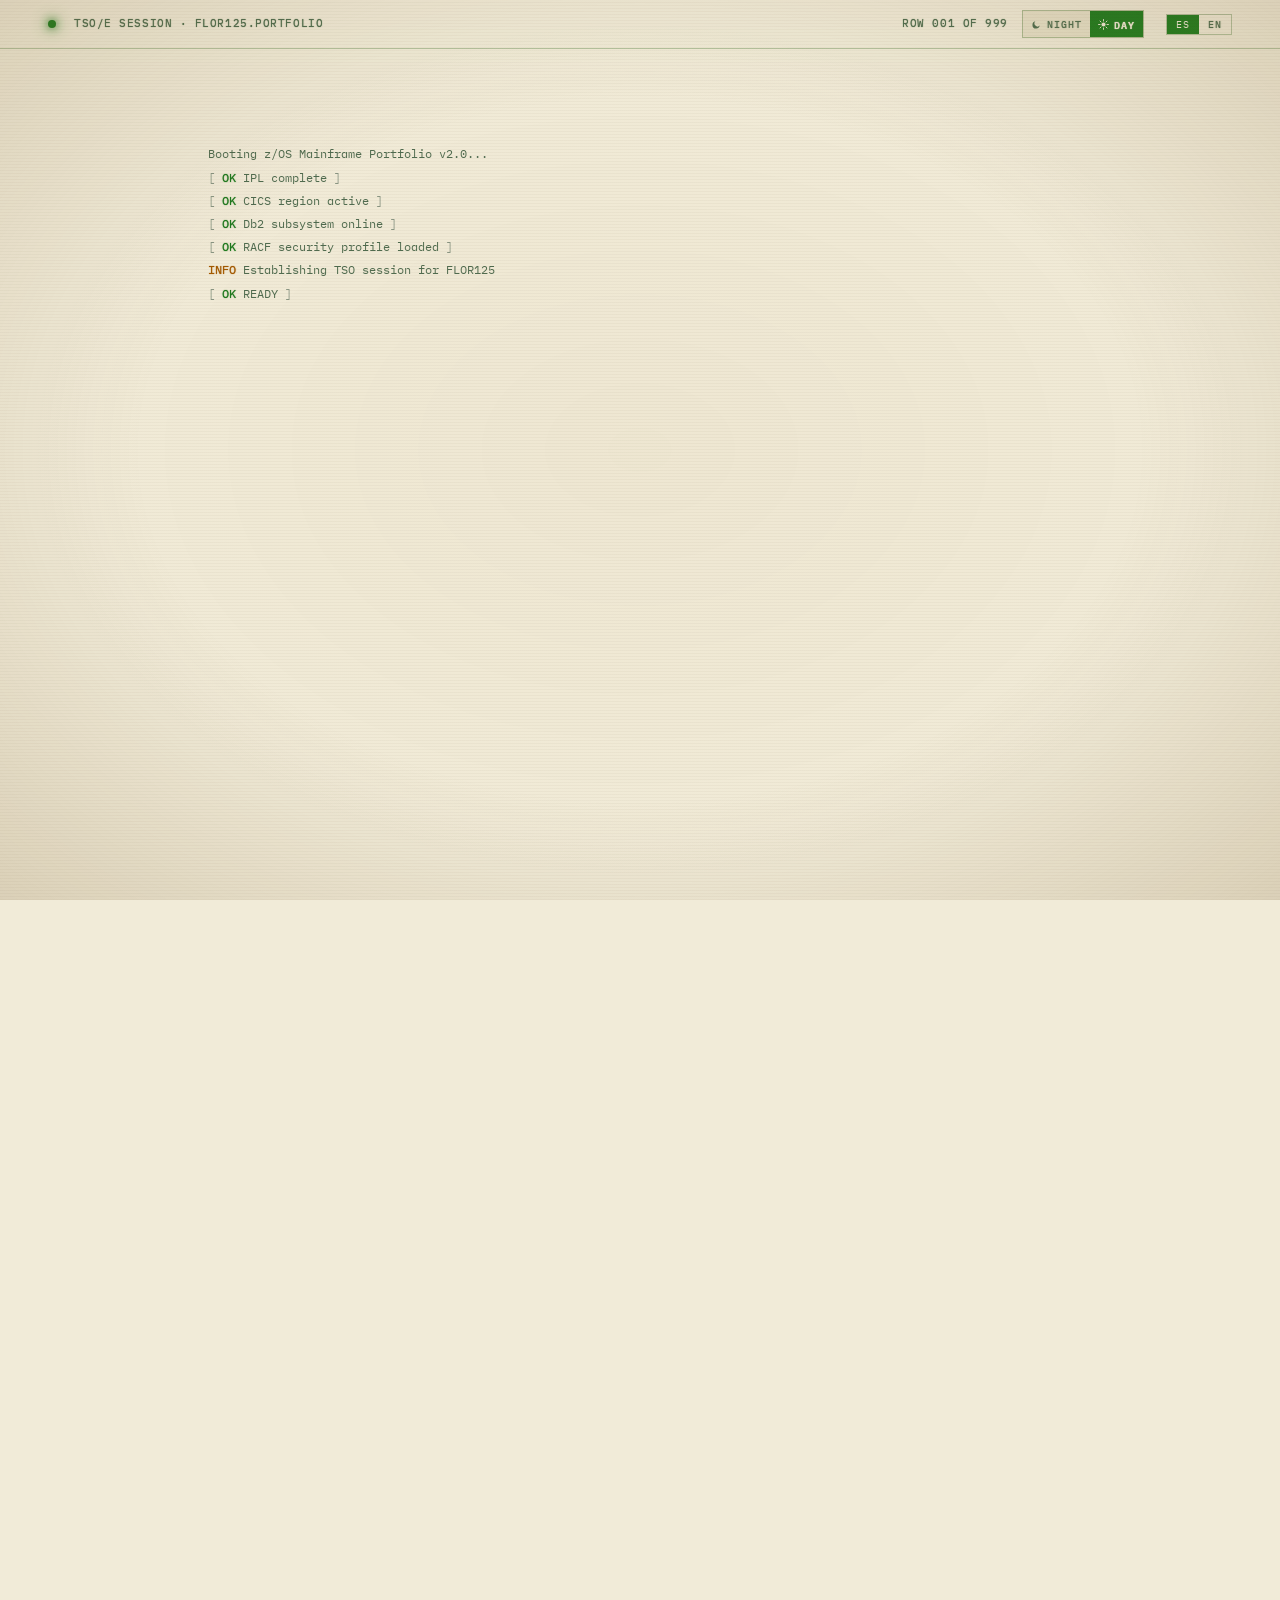
<file: index.html>
<!doctype html>
<html lang="es">

<head>
  <meta charset="utf-8" />
  <title>Florencia Sombra · Junior COBOL Developer · IBM Mainframe</title>
  <meta name="viewport" content="width=device-width, initial-scale=1" />
  <meta name="description"
    content="Portfolio · Florencia Alicia Sombra. Desarrolladora COBOL Junior. IBM Mainframe · Batch & Online · Python/Flask. Único despliegue de la cohorte en IBM LinuxONE real." />

  <link rel="preconnect" href="https://fonts.googleapis.com">
  <link rel="preconnect" href="https://fonts.gstatic.com" crossorigin>
  <link
    href="https://fonts.googleapis.com/css2?family=IBM+Plex+Mono:wght@300;400;500;600;700&family=JetBrains+Mono:wght@400;500;700&display=swap"
    rel="stylesheet">

  <link rel="stylesheet" href="styles.css" />

  <!-- Theme bootstrap: aplica day/night ANTES de pintar para evitar flash.
       Prioridad: localStorage (elección del usuario) → preferencia del SO → dark. -->
  <script>
    (function () {
      try {
        var saved = localStorage.getItem("portfolio-theme");
        var t = (saved === "dark" || saved === "light")
          ? saved
          : (window.matchMedia && window.matchMedia("(prefers-color-scheme: dark)").matches
              ? "dark" : "light");
        document.documentElement.setAttribute("data-theme", t);
      } catch (e) {
        document.documentElement.setAttribute("data-theme", "dark");
      }
    })();
  </script>
</head>

<body>

  <!-- Top status bar (3270 style) -->
  <div class="crt-bar">
    <div class="left">
      <span class="session-led" aria-hidden="true"></span>
      <span id="bar-left-text" class="hide-sm">TSO/E SESSION · FLOR125.PORTFOLIO</span>
    </div>
    <div class="right">
      <span id="bar-row" class="hide-sm">ROW 001 OF 999</span>
      <span class="theme-toggle" role="group" aria-label="Theme toggle">
        <button data-theme="dark" class="active" title="Modo noche / Night mode" aria-label="Night mode">
          <svg viewBox="0 0 12 12" width="11" height="11" aria-hidden="true">
            <path d="M9.5 7.2A4 4 0 1 1 4.8 2.5 3.2 3.2 0 0 0 9.5 7.2Z" fill="currentColor"/>
          </svg>
          <span class="theme-lbl">NIGHT</span>
        </button>
        <button data-theme="light" title="Modo día / Day mode" aria-label="Day mode">
          <svg viewBox="0 0 12 12" width="11" height="11" aria-hidden="true">
            <circle cx="6" cy="6" r="2.2" fill="currentColor"/>
            <g stroke="currentColor" stroke-width="1" stroke-linecap="round">
              <line x1="6" y1="0.6" x2="6" y2="2.2"/>
              <line x1="6" y1="9.8" x2="6" y2="11.4"/>
              <line x1="0.6" y1="6" x2="2.2" y2="6"/>
              <line x1="9.8" y1="6" x2="11.4" y2="6"/>
              <line x1="2.2" y1="2.2" x2="3.3" y2="3.3"/>
              <line x1="8.7" y1="8.7" x2="9.8" y2="9.8"/>
              <line x1="2.2" y1="9.8" x2="3.3" y2="8.7"/>
              <line x1="8.7" y1="3.3" x2="9.8" y2="2.2"/>
            </g>
          </svg>
          <span class="theme-lbl">DAY</span>
        </button>
      </span>
      <span class="lang-toggle" role="group" aria-label="Language toggle">
        <button data-lang="es" class="active">ES</button>
        <button data-lang="en">EN</button>
      </span>
    </div>
  </div>

  <main>

    <!-- HERO -->
    <section class="hero" id="top" data-screen-label="01 Hero">
      <div id="boot"></div>

      <div class="reveal" style="margin-top: 32px;">
        <div id="hero-prompt" class="hero-prompt">===&gt; READY</div>
        <h1 id="hero-name" class="hero-name">FLORENCIA SOMBRA<span class="cursor thin"></span></h1>
        <div id="hero-role" class="hero-role"></div>
      </div>

      <div class="hero-quote reveal">
        <div id="hero-q1" class="q1"></div>
        <div id="hero-q2" class="q2"></div>
        <div id="hero-q3" class="q3"></div>
      </div>

      <div id="hero-actions" class="hero-actions reveal"></div>

      <div class="fnkeys" aria-hidden="true">
        <span><b>F1</b> HELP</span>
        <span><b>F3</b> EXIT</span>
        <span><b>F7</b> UP</span>
        <span><b>F8</b> DOWN</span>
        <span><b>ENTER</b> SUBMIT</span>
      </div>
    </section>

    <!-- ABOUT -->
    <section id="about" data-screen-label="02 About">
      <div class="sec-head reveal">
        <span class="sec-num">01</span>
        <h2 id="s1-title" class="sec-title">Sobre mí</h2>
        <span class="sec-meta">/SYS1.PROFILE</span>
      </div>
      <div class="about-grid reveal">
        <div class="about-photo">
          <span class="corners"></span>
          <span class="corners-bl"></span>
        </div>
        <div class="about-body">
          <div id="about-body"></div>
          <div id="facts" class="facts"></div>
        </div>
      </div>
    </section>

    <!-- STACK -->
    <section id="stack-sec" data-screen-label="03 Stack">
      <div class="sec-head reveal">
        <span class="sec-num">02</span>
        <h2 id="s2-title" class="sec-title">Stack técnico</h2>
        <span class="sec-meta">/SYS1.SKILLS</span>
      </div>
      <div id="stack" class="stack-grid reveal-stagger"></div>
    </section>

    <!-- PROJECT -->
    <section id="project" data-screen-label="04 Project">
      <div class="sec-head reveal">
        <span class="sec-num">03</span>
        <h2 id="s3-title" class="sec-title">Proyecto destacado</h2>
        <span class="sec-meta">/SYS1.PROJ.KIOSCO</span>
      </div>

      <div class="project-card reveal">
        <div class="jcl-header">//FLOR125 JOB (ACCT),'PORTFOLIO',CLASS=A,MSGCLASS=X
          //STEP01 EXEC PGM=COBKIOS,PARM='ENV=PROD'</div>
        <h3 id="proj-title" class="project-title"></h3>
        <div id="proj-sub" class="project-sub"></div>

        <!-- Architecture diagram (SVG) -->
        <div class="arch">
          <svg viewBox="0 0 800 320" xmlns="http://www.w3.org/2000/svg" role="img" aria-label="Architecture diagram">
            <defs>
              <marker id="arr" viewBox="0 0 10 10" refX="9" refY="5" markerWidth="6" markerHeight="6"
                orient="auto-start-reverse">
                <path d="M0,0 L10,5 L0,10 z" fill="#39ff14" />
              </marker>
              <pattern id="hatch" patternUnits="userSpaceOnUse" width="6" height="6" patternTransform="rotate(45)">
                <line x1="0" y1="0" x2="0" y2="6" stroke="#39ff14" stroke-width="0.4" opacity="0.3" />
              </pattern>
            </defs>

            <!-- Outer frame: LinuxONE s390x -->
            <rect x="10" y="10" width="780" height="300" fill="none" stroke="#2bb80f" stroke-dasharray="4 4" />
            <text x="22" y="30" fill="#39ff14" font-family="IBM Plex Mono, monospace" font-size="11"
              letter-spacing="1">[ IBM LINUXONE · s390x · PRODUCCIÓN ]</text>

            <!-- Internet -->
            <g transform="translate(40, 130)">
              <rect width="120" height="60" fill="none" stroke="#c8e6c8" stroke-width="1" />
              <text x="60" y="28" text-anchor="middle" fill="#c8e6c8" font-family="IBM Plex Mono, monospace"
                font-size="11">INTERNET</text>
              <text x="60" y="46" text-anchor="middle" fill="#6b8a6e" font-family="IBM Plex Mono, monospace"
                font-size="9">tráfico real</text>
            </g>

            <!-- Flask API -->
            <g transform="translate(220, 100)">
              <rect width="140" height="120" fill="url(#hatch)" stroke="#39ff14" stroke-width="1.4" />
              <text x="70" y="28" text-anchor="middle" fill="#39ff14" font-family="IBM Plex Mono, monospace"
                font-size="11" font-weight="600">FLASK API</text>
              <line x1="14" y1="38" x2="126" y2="38" stroke="#2bb80f" stroke-dasharray="2 2" />
              <text x="70" y="56" text-anchor="middle" fill="#c8e6c8" font-family="IBM Plex Mono, monospace"
                font-size="9">REST · RBAC</text>
              <text x="70" y="72" text-anchor="middle" fill="#c8e6c8" font-family="IBM Plex Mono, monospace"
                font-size="9">pbkdf2:sha256</text>
              <text x="70" y="88" text-anchor="middle" fill="#c8e6c8" font-family="IBM Plex Mono, monospace"
                font-size="9">CSRF · audit</text>
              <text x="70" y="106" text-anchor="middle" fill="#ffb000" font-family="IBM Plex Mono, monospace"
                font-size="9">ibm_db</text>
            </g>

            <!-- COBOL Batch -->
            <g transform="translate(420, 60)">
              <rect width="150" height="100" fill="url(#hatch)" stroke="#39ff14" stroke-width="1.4" />
              <text x="75" y="28" text-anchor="middle" fill="#39ff14" font-family="IBM Plex Mono, monospace"
                font-size="11" font-weight="600">COBOL BATCH</text>
              <line x1="14" y1="38" x2="136" y2="38" stroke="#2bb80f" stroke-dasharray="2 2" />
              <text x="75" y="56" text-anchor="middle" fill="#c8e6c8" font-family="IBM Plex Mono, monospace"
                font-size="9">FEFO logic</text>
              <text x="75" y="72" text-anchor="middle" fill="#c8e6c8" font-family="IBM Plex Mono, monospace"
                font-size="9">stock · alertas</text>
              <text x="75" y="88" text-anchor="middle" fill="#ffb000" font-family="IBM Plex Mono, monospace"
                font-size="9">JCL scheduler</text>
            </g>

            <!-- VSAM flat files -->
            <g transform="translate(420, 200)">
              <rect width="150" height="80" fill="none" stroke="#c8e6c8" stroke-width="1" />
              <text x="75" y="26" text-anchor="middle" fill="#c8e6c8" font-family="IBM Plex Mono, monospace"
                font-size="11">VSAM · FLAT FILES</text>
              <text x="75" y="46" text-anchor="middle" fill="#6b8a6e" font-family="IBM Plex Mono, monospace"
                font-size="9">STOCK.MAESTRO</text>
              <text x="75" y="62" text-anchor="middle" fill="#6b8a6e" font-family="IBM Plex Mono, monospace"
                font-size="9">ALERTAS.OUT</text>
            </g>

            <!-- Db2 -->
            <g transform="translate(620, 110)">
              <ellipse cx="70" cy="14" rx="70" ry="12" fill="none" stroke="#39ff14" stroke-width="1.4" />
              <line x1="0" y1="14" x2="0" y2="86" stroke="#39ff14" stroke-width="1.4" />
              <line x1="140" y1="14" x2="140" y2="86" stroke="#39ff14" stroke-width="1.4" />
              <ellipse cx="70" cy="86" rx="70" ry="12" fill="none" stroke="#39ff14" stroke-width="1.4" />
              <ellipse cx="70" cy="40" rx="70" ry="12" fill="none" stroke="#2bb80f" stroke-width="0.8"
                stroke-dasharray="2 3" />
              <ellipse cx="70" cy="62" rx="70" ry="12" fill="none" stroke="#2bb80f" stroke-width="0.8"
                stroke-dasharray="2 3" />
              <text x="70" y="58" text-anchor="middle" fill="#39ff14" font-family="IBM Plex Mono, monospace"
                font-size="11" font-weight="600">IBM Db2</text>
              <text x="70" y="74" text-anchor="middle" fill="#c8e6c8" font-family="IBM Plex Mono, monospace"
                font-size="9">8 tablas · ACID</text>
            </g>

            <!-- Arrows -->
            <line x1="160" y1="160" x2="218" y2="160" stroke="#39ff14" stroke-width="1.4" marker-end="url(#arr)" />
            <line x1="362" y1="140" x2="418" y2="110" stroke="#39ff14" stroke-width="1.4" marker-end="url(#arr)" />
            <line x1="362" y1="180" x2="418" y2="240" stroke="#39ff14" stroke-width="1.4" marker-end="url(#arr)" />
            <line x1="572" y1="110" x2="618" y2="140" stroke="#39ff14" stroke-width="1.4" marker-end="url(#arr)" />
            <line x1="362" y1="160" x2="618" y2="160" stroke="#2bb80f" stroke-width="1" stroke-dasharray="3 3"
              marker-end="url(#arr)" />

            <text x="180" y="155" fill="#6b8a6e" font-family="IBM Plex Mono, monospace" font-size="9">HTTPS</text>
            <text x="385" y="118" fill="#6b8a6e" font-family="IBM Plex Mono, monospace" font-size="9">submit</text>
            <text x="385" y="225" fill="#6b8a6e" font-family="IBM Plex Mono, monospace" font-size="9">read/write</text>
            <text x="455" y="155" fill="#6b8a6e" font-family="IBM Plex Mono, monospace" font-size="9">SQL
              embebido</text>
          </svg>
        </div>

        <!-- Metrics -->
        <div id="metrics" class="metrics"></div>

        <!-- Code tabs -->
        <div class="code-tabs">
          <div class="tab-bar" role="tablist">
            <button class="tab-btn active" data-tab="cobol" role="tab">FEFO.CBL</button>
            <button class="tab-btn" data-tab="jcl" role="tab">BATCHJOB.JCL</button>
            <button class="tab-btn" data-tab="sql" role="tab">SCHEMA.SQL</button>
            <button class="tab-btn" data-tab="py" role="tab">api.py</button>
          </div>

          <div class="code-stage" id="code-stage">
            <div class="code-pane active" data-tab="cobol">
              <pre><span class="ln">001</span><span class="com">      * COBOL · FEFO LOGIC · CONTROL DE VENCIMIENTOS</span>
<span class="ln">002</span><span class="com">      * AUTHOR: FLOR125 · KIOSCO-MGMT-MAINFRAME</span>
<span class="ln">003</span>       <span class="kw">IDENTIFICATION DIVISION</span>.
<span class="ln">004</span>       <span class="kw">PROGRAM-ID</span>. COBFEFO.
<span class="ln">005</span>       <span class="kw">PROCEDURE DIVISION</span>.
<span class="ln">006</span>       1000-MAIN.
<span class="ln">007</span>           <span class="kw">PERFORM</span> 2000-OPEN-FILES
<span class="ln">008</span>           <span class="kw">PERFORM VARYING</span> <span class="var">IDX</span> <span class="kw">FROM</span> <span class="num">1</span> <span class="kw">BY</span> <span class="num">1</span>
<span class="ln">009</span>             <span class="kw">UNTIL</span> EOF-STOCK
<span class="ln">010</span>               <span class="kw">READ</span> STOCK-MAESTRO <span class="kw">INTO</span> WS-REG
<span class="ln">011</span>               <span class="kw">IF</span> FECHA-VENC <span class="kw">OF</span> WS-REG &lt; FECHA-HOY + <span class="num">7</span>
<span class="ln">012</span>                   <span class="kw">MOVE</span> <span class="str">'ALERT'</span> <span class="kw">TO</span> WS-FLAG
<span class="ln">013</span>                   <span class="kw">PERFORM</span> 9000-WRITE-AUDIT
<span class="ln">014</span>                   <span class="kw">ADD</span> <span class="num">1</span> <span class="kw">TO</span> WS-ALERT-COUNT
<span class="ln">015</span>               <span class="kw">END-IF</span>
<span class="ln">016</span>           <span class="kw">END-PERFORM</span>
<span class="ln">017</span>           <span class="kw">DISPLAY</span> <span class="str">'TOTAL ALERTAS: '</span> WS-ALERT-COUNT
<span class="ln">018</span>           <span class="kw">PERFORM</span> 9999-CLOSE-FILES
<span class="ln">019</span>           <span class="kw">STOP RUN</span>.</pre>
            </div>

            <div class="code-pane" data-tab="jcl">
              <pre><span class="ln">001</span><span class="lbl">//FEFOBAT  JOB</span> (ACCT),<span class="str">'FLORENCIA'</span>,<span class="kw">CLASS</span>=A,<span class="kw">MSGCLASS</span>=X,
<span class="ln">002</span><span class="lbl">//</span>             <span class="kw">NOTIFY</span>=&amp;SYSUID,<span class="kw">REGION</span>=<span class="num">0M</span>
<span class="ln">003</span><span class="com">//* ──────────────────────────────────────────────</span>
<span class="ln">004</span><span class="com">//* NIGHTLY FEFO BATCH · STOCK CONTROL</span>
<span class="ln">005</span><span class="com">//* ──────────────────────────────────────────────</span>
<span class="ln">006</span><span class="lbl">//STEP01   EXEC</span> <span class="kw">PGM</span>=COBFEFO,<span class="kw">PARM</span>=<span class="str">'FECHA=20260101'</span>
<span class="ln">007</span><span class="lbl">//STEPLIB  DD</span>  <span class="kw">DSN</span>=FLOR125.LOAD,<span class="kw">DISP</span>=SHR
<span class="ln">008</span><span class="lbl">//STKIN    DD</span>  <span class="kw">DSN</span>=FLOR125.STOCK.MAESTRO,<span class="kw">DISP</span>=SHR
<span class="ln">009</span><span class="lbl">//ALERTOUT DD</span>  <span class="kw">DSN</span>=FLOR125.ALERTAS.OUT,
<span class="ln">010</span><span class="lbl">//             </span><span class="kw">DISP</span>=(NEW,CATLG,DELETE),
<span class="ln">011</span><span class="lbl">//             </span><span class="kw">SPACE</span>=(CYL,(<span class="num">5</span>,<span class="num">2</span>)),<span class="kw">UNIT</span>=SYSDA
<span class="ln">012</span><span class="lbl">//AUDITLOG DD</span>  <span class="kw">DSN</span>=FLOR125.AUDIT.LOG,<span class="kw">DISP</span>=MOD
<span class="ln">013</span><span class="lbl">//SYSOUT   DD</span>  <span class="kw">SYSOUT</span>=*
<span class="ln">014</span><span class="lbl">//SYSDUMP  DD</span>  <span class="kw">SYSOUT</span>=*</pre>
            </div>

            <div class="code-pane" data-tab="sql">
              <pre><span class="ln">001</span><span class="com">-- Db2 · esquema normalizado · 8 tablas relacionales</span>
<span class="ln">002</span><span class="com">-- ACID · integridad referencial</span>
<span class="ln">003</span>
<span class="ln">004</span><span class="kw">CREATE TABLE</span> FLOR125.PRODUCTO (
<span class="ln">005</span>   PROD_ID       <span class="kw">INTEGER</span>     <span class="kw">NOT NULL</span>,
<span class="ln">006</span>   SKU           <span class="kw">CHAR</span>(<span class="num">12</span>)    <span class="kw">NOT NULL</span>,
<span class="ln">007</span>   DESCRIPCION   <span class="kw">VARCHAR</span>(<span class="num">120</span>) <span class="kw">NOT NULL</span>,
<span class="ln">008</span>   PRECIO        <span class="kw">DECIMAL</span>(<span class="num">10</span>,<span class="num">2</span>) <span class="kw">NOT NULL</span>,
<span class="ln">009</span>   FECHA_VENC    <span class="kw">DATE</span>        <span class="kw">NOT NULL</span>,
<span class="ln">010</span>   STOCK_ACTUAL  <span class="kw">INTEGER</span>     <span class="kw">NOT NULL</span> <span class="kw">DEFAULT</span> <span class="num">0</span>,
<span class="ln">011</span>   <span class="kw">PRIMARY KEY</span> (PROD_ID),
<span class="ln">012</span>   <span class="kw">CONSTRAINT</span> UQ_SKU <span class="kw">UNIQUE</span> (SKU)
<span class="ln">013</span>);
<span class="ln">014</span>
<span class="ln">015</span><span class="kw">CREATE TABLE</span> FLOR125.AUDIT_LOG (
<span class="ln">016</span>   LOG_ID    <span class="kw">BIGINT</span>      <span class="kw">NOT NULL</span> <span class="kw">GENERATED ALWAYS AS IDENTITY</span>,
<span class="ln">017</span>   USR_ID    <span class="kw">INTEGER</span>     <span class="kw">NOT NULL</span>,
<span class="ln">018</span>   ACCION    <span class="kw">VARCHAR</span>(<span class="num">40</span>)  <span class="kw">NOT NULL</span>,
<span class="ln">019</span>   IP_ADDR   <span class="kw">VARCHAR</span>(<span class="num">45</span>),
<span class="ln">020</span>   TS        <span class="kw">TIMESTAMP</span>   <span class="kw">NOT NULL</span> <span class="kw">DEFAULT CURRENT TIMESTAMP</span>,
<span class="ln">021</span>   <span class="kw">PRIMARY KEY</span> (LOG_ID),
<span class="ln">022</span>   <span class="kw">FOREIGN KEY</span> (USR_ID) <span class="kw">REFERENCES</span> FLOR125.USUARIO(USR_ID)
<span class="ln">023</span>);</pre>
            </div>

            <div class="code-pane" data-tab="py">
              <pre><span class="ln">001</span><span class="com"># Flask API · capa de integración con COBOL/Db2</span>
<span class="ln">002</span><span class="com"># RBAC · CSRF · pbkdf2:sha256 · audit logging</span>
<span class="ln">003</span><span class="kw">from</span> flask <span class="kw">import</span> Flask, request, jsonify
<span class="ln">004</span><span class="kw">from</span> werkzeug.security <span class="kw">import</span> generate_password_hash, check_password_hash
<span class="ln">005</span><span class="kw">import</span> ibm_db_dbi <span class="kw">as</span> db2
<span class="ln">006</span>
<span class="ln">007</span>app = Flask(__name__)
<span class="ln">008</span>
<span class="ln">009</span><span class="lbl">@app.post</span>(<span class="str">"/api/stock/alert"</span>)
<span class="ln">010</span><span class="lbl">@require_role</span>(<span class="str">"JEFE"</span>)
<span class="ln">011</span><span class="kw">def</span> <span class="var">alertas_vencimiento</span>():
<span class="ln">012</span>    conn = db2.connect(DSN, USER, PWD)
<span class="ln">013</span>    cur = conn.cursor()
<span class="ln">014</span>    cur.execute(<span class="str">"""
<span class="ln">015</span>        SELECT SKU, DESCRIPCION, FECHA_VENC, STOCK_ACTUAL
<span class="ln">016</span>          FROM FLOR125.PRODUCTO
<span class="ln">017</span>         WHERE FECHA_VENC &lt; CURRENT DATE + 7 DAYS
<span class="ln">018</span>         ORDER BY FECHA_VENC ASC
<span class="ln">019</span>    """</span>)
<span class="ln">020</span>    rows = cur.fetchall()
<span class="ln">021</span>    audit(<span class="str">"STOCK_ALERT_LIST"</span>, request.remote_addr)
<span class="ln">022</span>    <span class="kw">return</span> jsonify({<span class="str">"alerts"</span>: rows, <span class="str">"count"</span>: len(rows)})</pre>
            </div>
          </div><!-- /code-stage -->
        </div>

        <!-- Bullets -->
        <ul id="proj-bullets" class="proj-bullets reveal-stagger"></ul>

        <div id="proj-cta" class="proj-cta reveal"></div>
      </div>
    </section>

    <!-- CERTS -->
    <section id="certs-sec" data-screen-label="05 Certifications">
      <div class="sec-head reveal">
        <span class="sec-num">04</span>
        <h2 id="s4-title" class="sec-title">Certificaciones</h2>
        <span class="sec-meta">/SYS1.RACF.PROFILE</span>
      </div>
      <div id="certs" class="certs-list reveal-stagger"></div>
    </section>

    <!-- OTHERS -->
    <section id="others-sec" data-screen-label="06 Other projects">
      <div class="sec-head reveal">
        <span class="sec-num">05</span>
        <h2 id="s5-title" class="sec-title">Otros proyectos</h2>
        <span class="sec-meta">/SYS1.PROJ.OTHER</span>
      </div>
      <div id="others" class="others-grid reveal-stagger"></div>
    </section>

    <!-- EDU -->
    <section id="edu-sec" data-screen-label="07 Education">
      <div class="sec-head reveal">
        <span class="sec-num">06</span>
        <h2 id="s6-title" class="sec-title">Educación</h2>
        <span class="sec-meta">/SYS1.EDU</span>
      </div>
      <div id="edu" class="edu-card reveal"></div>
    </section>

    <!-- CONTACT -->
    <section id="contact" data-screen-label="08 Contact">
      <div class="sec-head reveal">
        <span class="sec-num">07</span>
        <h2 id="s7-title" class="sec-title">Contacto</h2>
        <span class="sec-meta">/SYS1.COMM</span>
      </div>
      <div class="contact-screen reveal">
        <div id="contact-pre" class="pre"></div>
        <h2 id="contact-h"></h2>
        <a class="email" href="mailto:sombraflorencia097@gmail.com">sombraflorencia097@gmail.com</a>
        <div id="contact-actions" class="actions"></div>
        <div id="contact-sub" style="font-size: 12px; color: var(--fg-dim); max-width: 480px; margin: 0 auto;"></div>
        <div id="contact-end" class="end"></div>
      </div>
    </section>

  </main>

  <footer>
    FLOR125 · PORTFOLIO · 2026 · CRAFTED WITH COBOL ❤ AND CSS
  </footer>

  <!-- Easter egg trigger -->
  <button id="egg-btn" class="egg-trigger" aria-label="Open TSO terminal">
    <span class="led"></span>
    <span id="egg-btn-label">TSO/E TERMINAL</span>
  </button>

  <!-- Easter egg modal -->
  <div id="egg-modal" class="egg-modal" role="dialog" aria-modal="true">
    <div class="egg-window">
      <div class="egg-titlebar">
        <span id="egg-titlebar-text">TSO/E SHELL · FLOR125 · TYPE 'help'</span>
        <button id="egg-close" class="close" aria-label="Close terminal">×</button>
      </div>
      <div id="egg-output" class="egg-output"></div>
      <div class="egg-input-row" style="position: relative;">
        <span class="ps">TSO&gt;</span>
        <span id="egg-input-mirror" style="white-space: pre;"></span><span class="cursor" style="margin-left: -4px;"></span>
        <input id="egg-input" class="egg-input" autocomplete="off" spellcheck="false" style="position: absolute; inset: 0; opacity: 0; z-index: 2; cursor: text;" />
      </div>
    </div>
  </div>

  <script src="i18n.js"></script>
  <script src="app.js"></script>

</body>

</html>
</file>
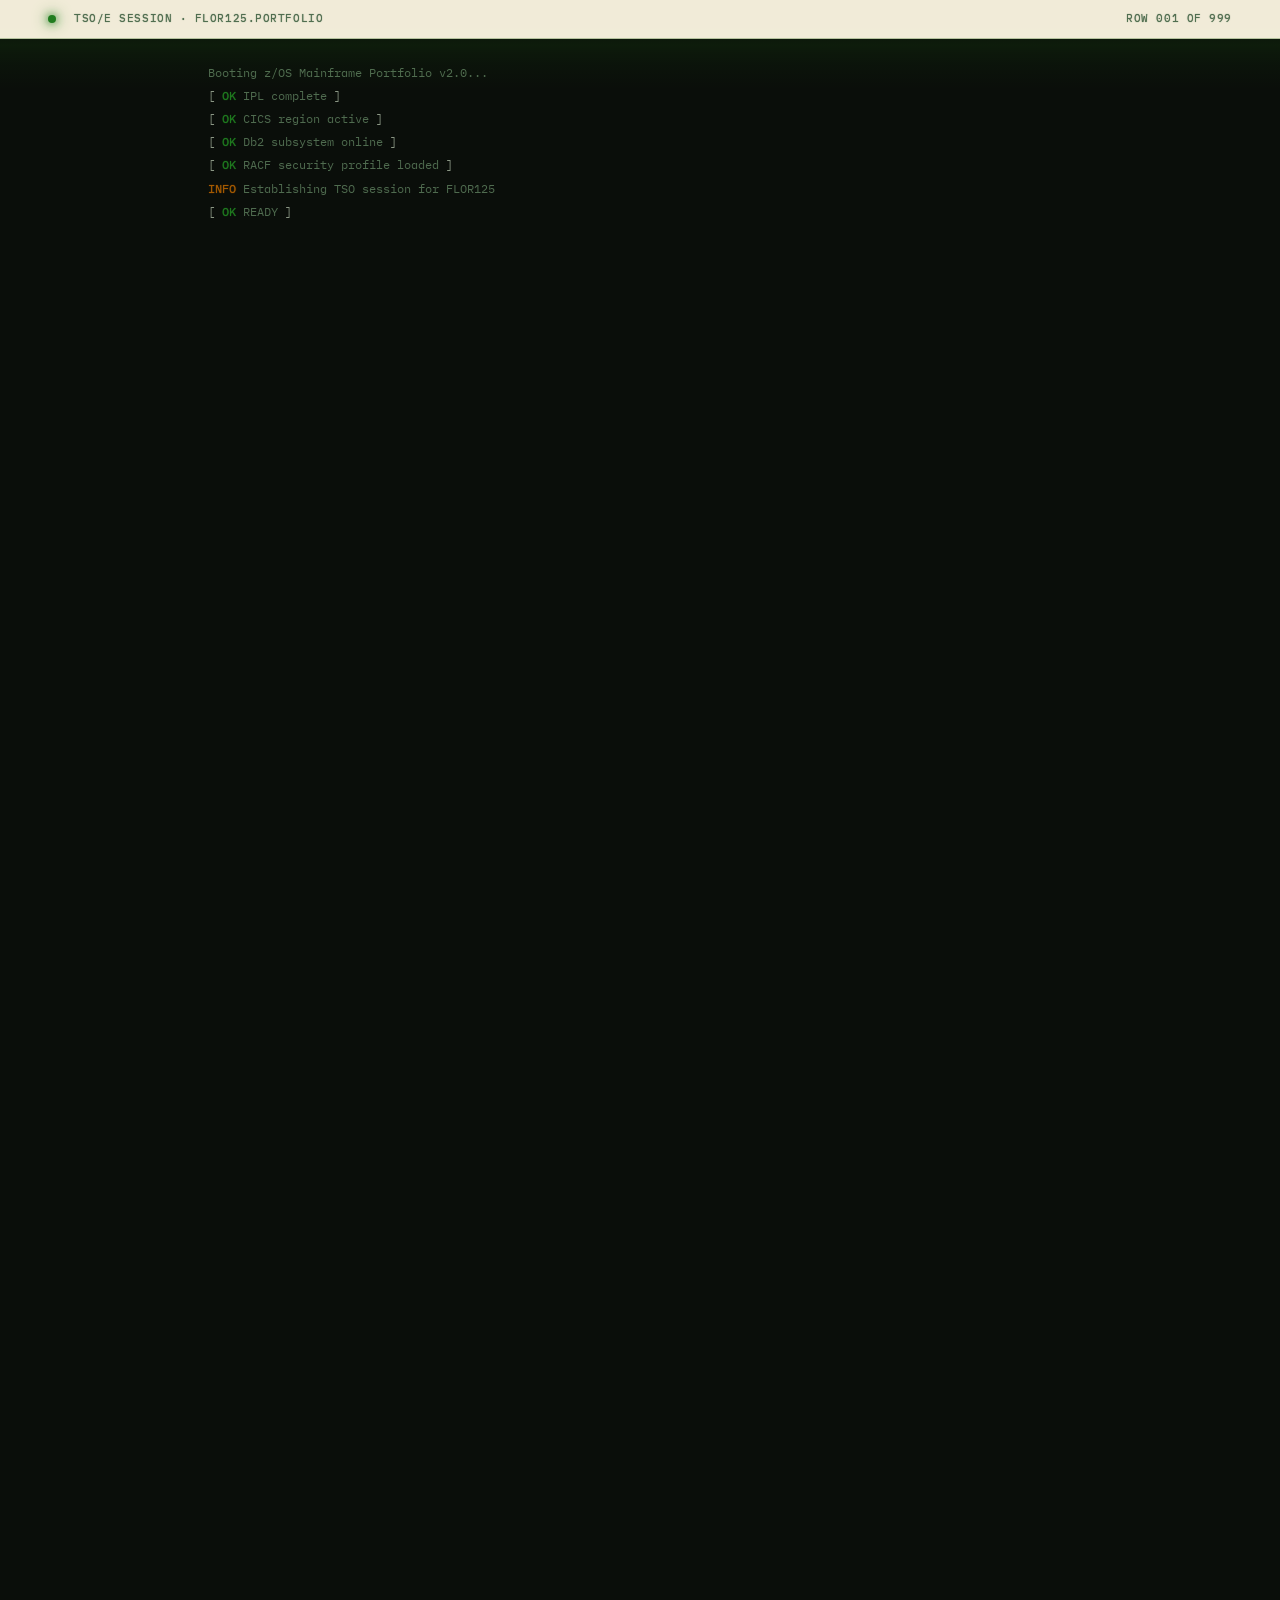
<file: portfolio-print.html>
<!doctype html>
<html lang="es">
<head>
<meta charset="utf-8" />
<title>Florencia Sombra · Junior COBOL Developer · IBM Mainframe</title>
<meta name="viewport" content="width=device-width, initial-scale=1" />
<meta name="description" content="Portfolio · Florencia Alicia Sombra. Desarrolladora COBOL Junior. IBM Mainframe · Batch & Online · Python/Flask. Único despliegue de la cohorte en IBM LinuxONE real." />

<link rel="preconnect" href="https://fonts.googleapis.com">
<link rel="preconnect" href="https://fonts.gstatic.com" crossorigin>
<link href="https://fonts.googleapis.com/css2?family=IBM+Plex+Mono:wght@300;400;500;600;700&family=JetBrains+Mono:wght@400;500;700&display=swap" rel="stylesheet">

<link rel="stylesheet" href="styles.css" />
<style>
  /* Print-optimised overrides — keep CRT vibe but drop scanlines/flicker/anim */
  html, body { background: #0a0e0a !important; }
  body::before, body::after { display: none !important; }
  main { animation: none !important; }
  .cursor { display: none !important; }
  .session-led { animation: none !important; }
  .reveal, .reveal-stagger > *, .boot-line { opacity: 1 !important; transform: none !important; animation: none !important; }
  .metric::after { transform: scaleX(1) !important; }
  .crt-bar { position: static !important; }
  .lang-toggle { display: none !important; }
  .fnkeys { position: static !important; margin-top: 24px; }
  .egg-trigger, .egg-modal { display: none !important; }
  .hero { min-height: auto !important; padding-top: 24px !important; padding-bottom: 40px !important; }
  /* Show all code panes stacked */
  .code-pane { display: block !important; padding: 14px 18px !important; }
  .code-pane:not(:first-of-type) { border-top: 1px solid var(--line); }
  .code-pane::before {
    content: attr(data-tab);
    display: block;
    font-size: 10px;
    color: var(--green);
    letter-spacing: 0.15em;
    text-transform: uppercase;
    margin-bottom: 8px;
    padding-bottom: 6px;
    border-bottom: 1px dashed var(--line);
  }
  .tab-bar { display: none !important; }
  .btn::before { display: none !important; }
  .btn { box-shadow: none !important; }

  @page {
    size: A4;
    margin: 12mm;
    background: #0a0e0a;
  }

  @media print {
    html, body {
      background: #0a0e0a !important;
      -webkit-print-color-adjust: exact !important;
      print-color-adjust: exact !important;
    }
    *, *::before, *::after {
      -webkit-print-color-adjust: exact !important;
      print-color-adjust: exact !important;
      animation: none !important;
      transition: none !important;
    }
    main { max-width: none; padding: 0 6mm; }
    section { padding: 18mm 0 12mm; break-inside: avoid; page-break-inside: avoid; }
    section:first-of-type { padding-top: 6mm; }
    .hero { break-after: page; page-break-after: always; }
    #project { break-before: page; page-break-before: always; }
    #certs-sec { break-before: page; page-break-before: always; }
    .project-card, .arch, .code-tabs, .metrics, .certs-list, .stack-grid, .others-grid, .edu-card, .contact-screen {
      break-inside: avoid;
      page-break-inside: avoid;
    }
    .stack-card, .other-card, .cert, .metric, .fact { break-inside: avoid; page-break-inside: avoid; }
    .crt-bar { border-bottom: 1px solid var(--line) !important; }
    a { color: var(--green) !important; text-decoration: none !important; }
    footer { break-inside: avoid; }
  }
</style>
</head>
<body>

<!-- Top status bar (3270 style) -->
<div class="crt-bar">
  <div class="left">
    <span class="session-led" aria-hidden="true"></span>
    <span id="bar-left-text" class="hide-sm">TSO/E SESSION · FLOR125.PORTFOLIO</span>
  </div>
  <div class="right">
    <span id="bar-row" class="hide-sm">ROW 001 OF 999</span>
    <span class="lang-toggle" role="group" aria-label="Language toggle">
      <button data-lang="es" class="active">ES</button>
      <button data-lang="en">EN</button>
    </span>
  </div>
</div>

<main>

  <!-- HERO -->
  <section class="hero" id="top" data-screen-label="01 Hero">
    <div id="boot" class="reveal-stagger"></div>

    <div class="reveal" style="margin-top: 32px;">
      <div id="hero-prompt" class="hero-prompt">===&gt; READY</div>
      <h1 id="hero-name" class="hero-name">FLORENCIA SOMBRA<span class="cursor thin"></span></h1>
      <div id="hero-role" class="hero-role"></div>
    </div>

    <div class="hero-quote reveal">
      <div id="hero-q1" class="q1"></div>
      <div id="hero-q2" class="q2"></div>
      <div id="hero-q3" class="q3"></div>
    </div>

    <div id="hero-actions" class="hero-actions reveal"></div>

    <div class="fnkeys" aria-hidden="true">
      <span><b>F1</b> HELP</span>
      <span><b>F3</b> EXIT</span>
      <span><b>F7</b> UP</span>
      <span><b>F8</b> DOWN</span>
      <span><b>ENTER</b> SUBMIT</span>
    </div>
  </section>

  <!-- ABOUT -->
  <section id="about" data-screen-label="02 About">
    <div class="sec-head reveal">
      <span class="sec-num">01</span>
      <h2 id="s1-title" class="sec-title">Sobre mí</h2>
      <span class="sec-meta">/SYS1.PROFILE</span>
    </div>
    <div class="about-grid reveal">
      <div class="about-photo">
        <span class="corners"></span>
        <span class="corners-bl"></span>
      </div>
      <div class="about-body">
        <div id="about-body"></div>
        <div id="facts" class="facts"></div>
      </div>
    </div>
  </section>

  <!-- STACK -->
  <section id="stack-sec" data-screen-label="03 Stack">
    <div class="sec-head reveal">
      <span class="sec-num">02</span>
      <h2 id="s2-title" class="sec-title">Stack técnico</h2>
      <span class="sec-meta">/SYS1.SKILLS</span>
    </div>
    <div id="stack" class="stack-grid reveal-stagger"></div>
  </section>

  <!-- PROJECT -->
  <section id="project" data-screen-label="04 Project">
    <div class="sec-head reveal">
      <span class="sec-num">03</span>
      <h2 id="s3-title" class="sec-title">Proyecto destacado</h2>
      <span class="sec-meta">/SYS1.PROJ.KIOSCO</span>
    </div>

    <div class="project-card reveal">
      <div class="jcl-header">//FLOR125  JOB (ACCT),'PORTFOLIO',CLASS=A,MSGCLASS=X
//STEP01   EXEC PGM=COBKIOS,PARM='ENV=PROD'</div>
      <h3 id="proj-title" class="project-title"></h3>
      <div id="proj-sub" class="project-sub"></div>

      <!-- Architecture diagram (SVG) -->
      <div class="arch">
        <svg viewBox="0 0 800 320" xmlns="http://www.w3.org/2000/svg" role="img" aria-label="Architecture diagram">
          <defs>
            <marker id="arr" viewBox="0 0 10 10" refX="9" refY="5" markerWidth="6" markerHeight="6" orient="auto-start-reverse">
              <path d="M0,0 L10,5 L0,10 z" fill="#39ff14"/>
            </marker>
            <pattern id="hatch" patternUnits="userSpaceOnUse" width="6" height="6" patternTransform="rotate(45)">
              <line x1="0" y1="0" x2="0" y2="6" stroke="#39ff14" stroke-width="0.4" opacity="0.3"/>
            </pattern>
          </defs>

          <!-- Outer frame: LinuxONE s390x -->
          <rect x="10" y="10" width="780" height="300" fill="none" stroke="#2bb80f" stroke-dasharray="4 4" />
          <text x="22" y="30" fill="#39ff14" font-family="IBM Plex Mono, monospace" font-size="11" letter-spacing="1">[ IBM LINUXONE · s390x · PRODUCCIÓN ]</text>

          <!-- Internet -->
          <g transform="translate(40, 130)">
            <rect width="120" height="60" fill="none" stroke="#c8e6c8" stroke-width="1"/>
            <text x="60" y="28" text-anchor="middle" fill="#c8e6c8" font-family="IBM Plex Mono, monospace" font-size="11">INTERNET</text>
            <text x="60" y="46" text-anchor="middle" fill="#6b8a6e" font-family="IBM Plex Mono, monospace" font-size="9">tráfico real</text>
          </g>

          <!-- Flask API -->
          <g transform="translate(220, 100)">
            <rect width="140" height="120" fill="url(#hatch)" stroke="#39ff14" stroke-width="1.4"/>
            <text x="70" y="28" text-anchor="middle" fill="#39ff14" font-family="IBM Plex Mono, monospace" font-size="11" font-weight="600">FLASK API</text>
            <line x1="14" y1="38" x2="126" y2="38" stroke="#2bb80f" stroke-dasharray="2 2"/>
            <text x="70" y="56" text-anchor="middle" fill="#c8e6c8" font-family="IBM Plex Mono, monospace" font-size="9">REST · RBAC</text>
            <text x="70" y="72" text-anchor="middle" fill="#c8e6c8" font-family="IBM Plex Mono, monospace" font-size="9">pbkdf2:sha256</text>
            <text x="70" y="88" text-anchor="middle" fill="#c8e6c8" font-family="IBM Plex Mono, monospace" font-size="9">CSRF · audit</text>
            <text x="70" y="106" text-anchor="middle" fill="#ffb000" font-family="IBM Plex Mono, monospace" font-size="9">ibm_db</text>
          </g>

          <!-- COBOL Batch -->
          <g transform="translate(420, 60)">
            <rect width="150" height="100" fill="url(#hatch)" stroke="#39ff14" stroke-width="1.4"/>
            <text x="75" y="28" text-anchor="middle" fill="#39ff14" font-family="IBM Plex Mono, monospace" font-size="11" font-weight="600">COBOL BATCH</text>
            <line x1="14" y1="38" x2="136" y2="38" stroke="#2bb80f" stroke-dasharray="2 2"/>
            <text x="75" y="56" text-anchor="middle" fill="#c8e6c8" font-family="IBM Plex Mono, monospace" font-size="9">FEFO logic</text>
            <text x="75" y="72" text-anchor="middle" fill="#c8e6c8" font-family="IBM Plex Mono, monospace" font-size="9">stock · alertas</text>
            <text x="75" y="88" text-anchor="middle" fill="#ffb000" font-family="IBM Plex Mono, monospace" font-size="9">JCL scheduler</text>
          </g>

          <!-- VSAM flat files -->
          <g transform="translate(420, 200)">
            <rect width="150" height="80" fill="none" stroke="#c8e6c8" stroke-width="1"/>
            <text x="75" y="26" text-anchor="middle" fill="#c8e6c8" font-family="IBM Plex Mono, monospace" font-size="11">VSAM · FLAT FILES</text>
            <text x="75" y="46" text-anchor="middle" fill="#6b8a6e" font-family="IBM Plex Mono, monospace" font-size="9">STOCK.MAESTRO</text>
            <text x="75" y="62" text-anchor="middle" fill="#6b8a6e" font-family="IBM Plex Mono, monospace" font-size="9">ALERTAS.OUT</text>
          </g>

          <!-- Db2 -->
          <g transform="translate(620, 110)">
            <ellipse cx="70" cy="14" rx="70" ry="12" fill="none" stroke="#39ff14" stroke-width="1.4"/>
            <line x1="0" y1="14" x2="0" y2="86" stroke="#39ff14" stroke-width="1.4"/>
            <line x1="140" y1="14" x2="140" y2="86" stroke="#39ff14" stroke-width="1.4"/>
            <ellipse cx="70" cy="86" rx="70" ry="12" fill="none" stroke="#39ff14" stroke-width="1.4"/>
            <ellipse cx="70" cy="40" rx="70" ry="12" fill="none" stroke="#2bb80f" stroke-width="0.8" stroke-dasharray="2 3"/>
            <ellipse cx="70" cy="62" rx="70" ry="12" fill="none" stroke="#2bb80f" stroke-width="0.8" stroke-dasharray="2 3"/>
            <text x="70" y="58" text-anchor="middle" fill="#39ff14" font-family="IBM Plex Mono, monospace" font-size="11" font-weight="600">IBM Db2</text>
            <text x="70" y="74" text-anchor="middle" fill="#c8e6c8" font-family="IBM Plex Mono, monospace" font-size="9">8 tablas · ACID</text>
          </g>

          <!-- Arrows -->
          <line x1="160" y1="160" x2="218" y2="160" stroke="#39ff14" stroke-width="1.4" marker-end="url(#arr)"/>
          <line x1="362" y1="140" x2="418" y2="110" stroke="#39ff14" stroke-width="1.4" marker-end="url(#arr)"/>
          <line x1="362" y1="180" x2="418" y2="240" stroke="#39ff14" stroke-width="1.4" marker-end="url(#arr)"/>
          <line x1="572" y1="110" x2="618" y2="140" stroke="#39ff14" stroke-width="1.4" marker-end="url(#arr)"/>
          <line x1="362" y1="160" x2="618" y2="160" stroke="#2bb80f" stroke-width="1" stroke-dasharray="3 3" marker-end="url(#arr)"/>

          <text x="180" y="155" fill="#6b8a6e" font-family="IBM Plex Mono, monospace" font-size="9">HTTPS</text>
          <text x="385" y="118" fill="#6b8a6e" font-family="IBM Plex Mono, monospace" font-size="9">submit</text>
          <text x="385" y="225" fill="#6b8a6e" font-family="IBM Plex Mono, monospace" font-size="9">read/write</text>
          <text x="455" y="155" fill="#6b8a6e" font-family="IBM Plex Mono, monospace" font-size="9">SQL embebido</text>
        </svg>
      </div>

      <!-- Metrics -->
      <div id="metrics" class="metrics"></div>

      <!-- Code tabs -->
      <div class="code-tabs">
        <div class="tab-bar" role="tablist">
          <button class="tab-btn active" data-tab="cobol" role="tab">FEFO.CBL</button>
          <button class="tab-btn" data-tab="jcl" role="tab">BATCHJOB.JCL</button>
          <button class="tab-btn" data-tab="sql" role="tab">SCHEMA.SQL</button>
          <button class="tab-btn" data-tab="py" role="tab">api.py</button>
        </div>

        <div class="code-pane active" data-tab="cobol">
<pre><span class="ln">001</span><span class="com">      * COBOL · FEFO LOGIC · CONTROL DE VENCIMIENTOS</span>
<span class="ln">002</span><span class="com">      * AUTHOR: FLOR125 · KIOSCO-MGMT-MAINFRAME</span>
<span class="ln">003</span>       <span class="kw">IDENTIFICATION DIVISION</span>.
<span class="ln">004</span>       <span class="kw">PROGRAM-ID</span>. COBFEFO.
<span class="ln">005</span>       <span class="kw">PROCEDURE DIVISION</span>.
<span class="ln">006</span>       1000-MAIN.
<span class="ln">007</span>           <span class="kw">PERFORM</span> 2000-OPEN-FILES
<span class="ln">008</span>           <span class="kw">PERFORM VARYING</span> <span class="var">IDX</span> <span class="kw">FROM</span> <span class="num">1</span> <span class="kw">BY</span> <span class="num">1</span>
<span class="ln">009</span>             <span class="kw">UNTIL</span> EOF-STOCK
<span class="ln">010</span>               <span class="kw">READ</span> STOCK-MAESTRO <span class="kw">INTO</span> WS-REG
<span class="ln">011</span>               <span class="kw">IF</span> FECHA-VENC <span class="kw">OF</span> WS-REG &lt; FECHA-HOY + <span class="num">7</span>
<span class="ln">012</span>                   <span class="kw">MOVE</span> <span class="str">'ALERT'</span> <span class="kw">TO</span> WS-FLAG
<span class="ln">013</span>                   <span class="kw">PERFORM</span> 9000-WRITE-AUDIT
<span class="ln">014</span>                   <span class="kw">ADD</span> <span class="num">1</span> <span class="kw">TO</span> WS-ALERT-COUNT
<span class="ln">015</span>               <span class="kw">END-IF</span>
<span class="ln">016</span>           <span class="kw">END-PERFORM</span>
<span class="ln">017</span>           <span class="kw">DISPLAY</span> <span class="str">'TOTAL ALERTAS: '</span> WS-ALERT-COUNT
<span class="ln">018</span>           <span class="kw">PERFORM</span> 9999-CLOSE-FILES
<span class="ln">019</span>           <span class="kw">STOP RUN</span>.</pre>
        </div>

        <div class="code-pane" data-tab="jcl">
<pre><span class="ln">001</span><span class="lbl">//FEFOBAT  JOB</span> (ACCT),<span class="str">'FLORENCIA'</span>,<span class="kw">CLASS</span>=A,<span class="kw">MSGCLASS</span>=X,
<span class="ln">002</span><span class="lbl">//</span>             <span class="kw">NOTIFY</span>=&amp;SYSUID,<span class="kw">REGION</span>=<span class="num">0M</span>
<span class="ln">003</span><span class="com">//* ──────────────────────────────────────────────</span>
<span class="ln">004</span><span class="com">//* NIGHTLY FEFO BATCH · STOCK CONTROL</span>
<span class="ln">005</span><span class="com">//* ──────────────────────────────────────────────</span>
<span class="ln">006</span><span class="lbl">//STEP01   EXEC</span> <span class="kw">PGM</span>=COBFEFO,<span class="kw">PARM</span>=<span class="str">'FECHA=20260101'</span>
<span class="ln">007</span><span class="lbl">//STEPLIB  DD</span>  <span class="kw">DSN</span>=FLOR125.LOAD,<span class="kw">DISP</span>=SHR
<span class="ln">008</span><span class="lbl">//STKIN    DD</span>  <span class="kw">DSN</span>=FLOR125.STOCK.MAESTRO,<span class="kw">DISP</span>=SHR
<span class="ln">009</span><span class="lbl">//ALERTOUT DD</span>  <span class="kw">DSN</span>=FLOR125.ALERTAS.OUT,
<span class="ln">010</span><span class="lbl">//             </span><span class="kw">DISP</span>=(NEW,CATLG,DELETE),
<span class="ln">011</span><span class="lbl">//             </span><span class="kw">SPACE</span>=(CYL,(<span class="num">5</span>,<span class="num">2</span>)),<span class="kw">UNIT</span>=SYSDA
<span class="ln">012</span><span class="lbl">//AUDITLOG DD</span>  <span class="kw">DSN</span>=FLOR125.AUDIT.LOG,<span class="kw">DISP</span>=MOD
<span class="ln">013</span><span class="lbl">//SYSOUT   DD</span>  <span class="kw">SYSOUT</span>=*
<span class="ln">014</span><span class="lbl">//SYSDUMP  DD</span>  <span class="kw">SYSOUT</span>=*</pre>
        </div>

        <div class="code-pane" data-tab="sql">
<pre><span class="ln">001</span><span class="com">-- Db2 · esquema normalizado · 8 tablas relacionales</span>
<span class="ln">002</span><span class="com">-- ACID · integridad referencial</span>
<span class="ln">003</span>
<span class="ln">004</span><span class="kw">CREATE TABLE</span> FLOR125.PRODUCTO (
<span class="ln">005</span>   PROD_ID       <span class="kw">INTEGER</span>     <span class="kw">NOT NULL</span>,
<span class="ln">006</span>   SKU           <span class="kw">CHAR</span>(<span class="num">12</span>)    <span class="kw">NOT NULL</span>,
<span class="ln">007</span>   DESCRIPCION   <span class="kw">VARCHAR</span>(<span class="num">120</span>) <span class="kw">NOT NULL</span>,
<span class="ln">008</span>   PRECIO        <span class="kw">DECIMAL</span>(<span class="num">10</span>,<span class="num">2</span>) <span class="kw">NOT NULL</span>,
<span class="ln">009</span>   FECHA_VENC    <span class="kw">DATE</span>        <span class="kw">NOT NULL</span>,
<span class="ln">010</span>   STOCK_ACTUAL  <span class="kw">INTEGER</span>     <span class="kw">NOT NULL</span> <span class="kw">DEFAULT</span> <span class="num">0</span>,
<span class="ln">011</span>   <span class="kw">PRIMARY KEY</span> (PROD_ID),
<span class="ln">012</span>   <span class="kw">CONSTRAINT</span> UQ_SKU <span class="kw">UNIQUE</span> (SKU)
<span class="ln">013</span>);
<span class="ln">014</span>
<span class="ln">015</span><span class="kw">CREATE TABLE</span> FLOR125.AUDIT_LOG (
<span class="ln">016</span>   LOG_ID    <span class="kw">BIGINT</span>      <span class="kw">NOT NULL</span> <span class="kw">GENERATED ALWAYS AS IDENTITY</span>,
<span class="ln">017</span>   USR_ID    <span class="kw">INTEGER</span>     <span class="kw">NOT NULL</span>,
<span class="ln">018</span>   ACCION    <span class="kw">VARCHAR</span>(<span class="num">40</span>)  <span class="kw">NOT NULL</span>,
<span class="ln">019</span>   IP_ADDR   <span class="kw">VARCHAR</span>(<span class="num">45</span>),
<span class="ln">020</span>   TS        <span class="kw">TIMESTAMP</span>   <span class="kw">NOT NULL</span> <span class="kw">DEFAULT CURRENT TIMESTAMP</span>,
<span class="ln">021</span>   <span class="kw">PRIMARY KEY</span> (LOG_ID),
<span class="ln">022</span>   <span class="kw">FOREIGN KEY</span> (USR_ID) <span class="kw">REFERENCES</span> FLOR125.USUARIO(USR_ID)
<span class="ln">023</span>);</pre>
        </div>

        <div class="code-pane" data-tab="py">
<pre><span class="ln">001</span><span class="com"># Flask API · capa de integración con COBOL/Db2</span>
<span class="ln">002</span><span class="com"># RBAC · CSRF · pbkdf2:sha256 · audit logging</span>
<span class="ln">003</span><span class="kw">from</span> flask <span class="kw">import</span> Flask, request, jsonify
<span class="ln">004</span><span class="kw">from</span> werkzeug.security <span class="kw">import</span> generate_password_hash, check_password_hash
<span class="ln">005</span><span class="kw">import</span> ibm_db_dbi <span class="kw">as</span> db2
<span class="ln">006</span>
<span class="ln">007</span>app = Flask(__name__)
<span class="ln">008</span>
<span class="ln">009</span><span class="lbl">@app.post</span>(<span class="str">"/api/stock/alert"</span>)
<span class="ln">010</span><span class="lbl">@require_role</span>(<span class="str">"JEFE"</span>)
<span class="ln">011</span><span class="kw">def</span> <span class="var">alertas_vencimiento</span>():
<span class="ln">012</span>    conn = db2.connect(DSN, USER, PWD)
<span class="ln">013</span>    cur = conn.cursor()
<span class="ln">014</span>    cur.execute(<span class="str">"""
<span class="ln">015</span>        SELECT SKU, DESCRIPCION, FECHA_VENC, STOCK_ACTUAL
<span class="ln">016</span>          FROM FLOR125.PRODUCTO
<span class="ln">017</span>         WHERE FECHA_VENC &lt; CURRENT DATE + 7 DAYS
<span class="ln">018</span>         ORDER BY FECHA_VENC ASC
<span class="ln">019</span>    """</span>)
<span class="ln">020</span>    rows = cur.fetchall()
<span class="ln">021</span>    audit(<span class="str">"STOCK_ALERT_LIST"</span>, request.remote_addr)
<span class="ln">022</span>    <span class="kw">return</span> jsonify({<span class="str">"alerts"</span>: rows, <span class="str">"count"</span>: len(rows)})</pre>
        </div>
      </div>

      <!-- Bullets -->
      <ul id="proj-bullets" class="proj-bullets reveal-stagger"></ul>

      <div id="proj-cta" class="proj-cta reveal"></div>
    </div>
  </section>

  <!-- CERTS -->
  <section id="certs-sec" data-screen-label="05 Certifications">
    <div class="sec-head reveal">
      <span class="sec-num">04</span>
      <h2 id="s4-title" class="sec-title">Certificaciones</h2>
      <span class="sec-meta">/SYS1.RACF.PROFILE</span>
    </div>
    <div id="certs" class="certs-list reveal-stagger"></div>
  </section>

  <!-- OTHERS -->
  <section id="others-sec" data-screen-label="06 Other projects">
    <div class="sec-head reveal">
      <span class="sec-num">05</span>
      <h2 id="s5-title" class="sec-title">Otros proyectos</h2>
      <span class="sec-meta">/SYS1.PROJ.OTHER</span>
    </div>
    <div id="others" class="others-grid reveal-stagger"></div>
  </section>

  <!-- EDU -->
  <section id="edu-sec" data-screen-label="07 Education">
    <div class="sec-head reveal">
      <span class="sec-num">06</span>
      <h2 id="s6-title" class="sec-title">Educación</h2>
      <span class="sec-meta">/SYS1.EDU</span>
    </div>
    <div id="edu" class="edu-card reveal"></div>
  </section>

  <!-- CONTACT -->
  <section id="contact" data-screen-label="08 Contact">
    <div class="sec-head reveal">
      <span class="sec-num">07</span>
      <h2 id="s7-title" class="sec-title">Contacto</h2>
      <span class="sec-meta">/SYS1.COMM</span>
    </div>
    <div class="contact-screen reveal">
      <div id="contact-pre" class="pre"></div>
      <h2 id="contact-h"></h2>
      <a class="email" href="mailto:sombraflorencia097@gmail.com">sombraflorencia097@gmail.com</a>
      <div id="contact-actions" class="actions"></div>
      <div id="contact-sub" style="font-size: 12px; color: var(--fg-dim); max-width: 480px; margin: 0 auto;"></div>
      <div id="contact-end" class="end"></div>
    </div>
  </section>

</main>

<footer>
  FLOR125 · PORTFOLIO · 2026 · CRAFTED WITH COBOL ❤ AND CSS
</footer>

<!-- Easter egg trigger -->
<button id="egg-btn" class="egg-trigger" aria-label="Open TSO terminal">
  <span class="led"></span>
  <span id="egg-btn-label">TSO/E TERMINAL</span>
</button>

<!-- Easter egg modal -->
<div id="egg-modal" class="egg-modal" role="dialog" aria-modal="true">
  <div class="egg-window">
    <div class="egg-titlebar">
      <span id="egg-titlebar-text">TSO/E SHELL · FLOR125 · TYPE 'help'</span>
      <button id="egg-close" class="close" aria-label="Close terminal">×</button>
    </div>
    <div id="egg-output" class="egg-output"></div>
    <div class="egg-input-row">
      <span class="ps">TSO&gt;</span>
      <input id="egg-input" class="egg-input" autocomplete="off" spellcheck="false" />
      <span class="cursor" style="margin-left: -4px;"></span>
    </div>
  </div>
</div>

<script src="i18n.js"></script>
<script src="app.js"></script>
<script>
  // Auto-print once layout, fonts and content are ready
  (async function () {
    try {
      if (document.fonts && document.fonts.ready) {
        await document.fonts.ready;
      }
    } catch (e) {}
    // Wait for app.js render() to populate sections
    await new Promise(r => setTimeout(r, 800));
    window.print();
  })();
</script>

</body>
</html>
</file>
<file: styles.css>
/* ============================================================
   Portfolio · Florencia Sombra
   Terminal / IBM 3270 hi-fi
   ============================================================ */

:root {
  --bg: #0a0e0a;
  --bg-soft: #0e1410;
  --bg-panel: #111a13;
  --bg-glow: rgba(57, 255, 20, 0.04);

  --fg: #c8e6c8;
  --fg-dim: #6b8a6e;
  --fg-mute: #3d5a40;

  --green: #39ff14;
  --green-dim: #2bb80f;
  --green-soft: #7be86a;

  --amber: #ffb000;
  --amber-dim: #b87a00;

  --red: #ff4d4d;
  --blue: #5fb3ff;

  --line: rgba(57, 255, 20, 0.18);
  --line-soft: rgba(57, 255, 20, 0.08);

  --mono: 'IBM Plex Mono', 'JetBrains Mono', 'Courier New', monospace;

  --max: 960px;
  --pad: clamp(20px, 4vw, 48px);
  --t-fast: 180ms cubic-bezier(.2, .7, .3, 1);
  --t-med: 340ms cubic-bezier(.2, .7, .3, 1);
  --t-slow: 600ms cubic-bezier(.2, .7, .3, 1);
}

* {
  box-sizing: border-box;
  margin: 0;
  padding: 0;
}

html {
  scroll-behavior: smooth;
}

body {
  font-family: var(--mono);
  background: var(--bg);
  color: var(--fg);
  font-size: 14px;
  line-height: 1.6;
  overflow-x: hidden;
  font-feature-settings: "ss01", "ss02";
  -webkit-font-smoothing: antialiased;
  text-rendering: optimizeLegibility;
}

/* CRT background — scanlines + vignette + slight curvature glow */
body::before {
  content: "";
  position: fixed;
  inset: 0;
  pointer-events: none;
  z-index: 200;
  background:
    repeating-linear-gradient(to bottom,
      rgba(0, 0, 0, 0) 0px,
      rgba(0, 0, 0, 0) 2px,
      rgba(0, 0, 0, 0.28) 2px,
      rgba(0, 0, 0, 0.28) 3px),
    repeating-linear-gradient(to right,
      rgba(0, 0, 0, 0) 0px,
      rgba(0, 0, 0, 0) 2px,
      rgba(57, 255, 20, 0.012) 2px,
      rgba(57, 255, 20, 0.012) 3px);
  mix-blend-mode: multiply;
  opacity: 0.7;
}

body::after {
  content: "";
  position: fixed;
  inset: 0;
  pointer-events: none;
  z-index: 201;
  background:
    radial-gradient(ellipse at center, transparent 50%, rgba(0, 0, 0, 0.55) 100%),
    radial-gradient(ellipse at center, rgba(57, 255, 20, 0.05), transparent 70%);
}

/* Roving scanline beam */
@keyframes beam {
  0% {
    top: -10%;
  }

  100% {
    top: 110%;
  }
}

html::before {
  content: "";
  position: fixed;
  left: 0;
  right: 0;
  height: 90px;
  z-index: 199;
  pointer-events: none;
  background: linear-gradient(to bottom,
      transparent 0%,
      rgba(57, 255, 20, 0.025) 30%,
      rgba(57, 255, 20, 0.06) 50%,
      rgba(57, 255, 20, 0.025) 70%,
      transparent 100%);
  mix-blend-mode: screen;
  animation: beam 7s linear infinite;
}

/* Subtle phosphor jitter */
@keyframes jitter {

  0%,
  100% {
    transform: translate(0, 0);
  }

  20% {
    transform: translate(0.15px, -0.1px);
  }

  40% {
    transform: translate(-0.1px, 0.15px);
  }

  60% {
    transform: translate(0.1px, 0.1px);
  }

  80% {
    transform: translate(-0.15px, -0.05px);
  }
}

main {
  animation: flicker 8s infinite, jitter 0.18s steps(1) infinite;
}

/* Phosphor text glow — applied broadly */
body,
h1,
h2,
h3,
h4,
h5,
h6,
p,
li,
a,
span,
button,
input {
  text-shadow: 0 0 1px currentColor;
}

.crt-bar,
.sec-meta,
.fnkeys,
.boot-line {
  text-shadow: 0 0 2px rgba(57, 255, 20, 0.25);
}

.hero-name,
.sec-title,
.project-title,
.contact-screen h2,
.metric .v,
.fact .v,
.edu-card .degree,
.hero-quote .q1 {
  text-shadow: 0 0 14px rgba(57, 255, 20, 0.22),
    0 0 2px rgba(57, 255, 20, 0.4);
}

/* Subtle flicker */
@keyframes flicker {

  0%,
  100% {
    opacity: 1;
  }

  92% {
    opacity: 1;
  }

  93% {
    opacity: 0.92;
  }

  94% {
    opacity: 1;
  }

  97% {
    opacity: 0.96;
  }
}

/* Selection */
::selection {
  background: var(--green);
  color: var(--bg);
}

/* Scrollbar */
::-webkit-scrollbar {
  width: 10px;
  height: 10px;
}

::-webkit-scrollbar-track {
  background: var(--bg);
}

::-webkit-scrollbar-thumb {
  background: var(--fg-mute);
  border-radius: 0;
}

::-webkit-scrollbar-thumb:hover {
  background: var(--green-dim);
}

/* ============ Top status bar (3270-style) ============ */
.crt-bar {
  position: sticky;
  top: 0;
  z-index: 100;
  background: var(--bg);
  border-bottom: 1px solid var(--line);
  font-family: var(--mono);
  font-size: 11px;
  letter-spacing: 0.05em;
  display: flex;
  justify-content: space-between;
  align-items: center;
  padding: 10px var(--pad);
  color: var(--fg-dim);
  text-transform: uppercase;
  backdrop-filter: blur(4px);
}

.crt-bar .left {
  display: flex;
  gap: 18px;
  align-items: center;
}

.crt-bar .right {
  display: flex;
  gap: 14px;
  align-items: center;
}

.crt-bar .session-led {
  width: 8px;
  height: 8px;
  background: var(--green);
  border-radius: 50%;
  box-shadow: 0 0 8px var(--green), 0 0 16px var(--green-dim);
  animation: pulse 1.6s ease-in-out infinite;
}

@keyframes pulse {

  0%,
  100% {
    opacity: 1;
  }

  50% {
    opacity: 0.4;
  }
}

.lang-toggle {
  display: inline-flex;
  border: 1px solid var(--line);
  font-size: 10px;
  letter-spacing: 0.1em;
}

.lang-toggle button {
  background: transparent;
  color: var(--fg-dim);
  border: 0;
  padding: 3px 9px;
  font-family: var(--mono);
  font-size: 10px;
  cursor: pointer;
  transition: var(--t-fast);
  letter-spacing: 0.1em;
}

.lang-toggle button.active {
  background: var(--green);
  color: var(--bg);
  text-shadow: none;
}

.lang-toggle button:hover:not(.active) {
  color: var(--green);
  background: var(--line-soft);
}

/* ============ Layout ============ */
main {
  max-width: var(--max);
  margin: 0 auto;
  padding: 0 var(--pad);
}

section {
  padding: 80px 0;
  border-top: 1px dashed var(--line-soft);
}

section:first-of-type {
  border-top: 0;
  padding-top: 60px;
}

/* ============ Hero / Boot screen ============ */
.hero {
  min-height: calc(100vh - 60px);
  display: flex;
  flex-direction: column;
  justify-content: center;
  position: relative;
}

.boot-line {
  font-size: 12px;
  color: var(--fg-dim);
  margin-bottom: 4px;
  opacity: 0;
  transform: translateY(2px);
  animation: boot-in 320ms forwards;
}

/* When boot lines are injected live (one-by-one), they fade in
   immediately and do NOT use the staggered animation-delay. */
.boot-line.live {
  opacity: 0;
  transform: translateY(2px);
  animation: boot-in 220ms forwards;
}

.boot-line.ok::before {
  content: "[ ";
  color: var(--fg-mute);
}

.boot-line.ok::after {
  content: " ] ";
  color: var(--fg-mute);
}

.boot-line .ok {
  color: var(--green);
}

.boot-line .info {
  color: var(--amber);
}

@keyframes boot-in {
  to {
    opacity: 1;
    transform: translateY(0);
  }
}

.hero-prompt {
  margin-top: 28px;
  font-size: 13px;
  color: var(--green);
}

.hero-name {
  margin-top: 12px;
  font-size: clamp(40px, 8vw, 88px);
  font-weight: 700;
  letter-spacing: -0.02em;
  line-height: 0.95;
  color: var(--fg);
  text-shadow: 0 0 24px rgba(57, 255, 20, 0.12);
}

.hero-role {
  margin-top: 10px;
  font-size: clamp(14px, 1.6vw, 16px);
  color: var(--fg-dim);
  letter-spacing: 0.04em;
}

.hero-role .sep {
  color: var(--fg-mute);
  margin: 0 8px;
}

.hero-role .key {
  color: var(--green-soft);
}

.hero-quote {
  margin-top: 40px;
  padding-top: 28px;
  border-top: 1px dashed var(--line);
  max-width: 720px;
}

.hero-quote .q1 {
  font-size: clamp(22px, 3.4vw, 34px);
  font-weight: 600;
  line-height: 1.15;
  color: var(--green);
  letter-spacing: -0.01em;
  text-shadow: 0 0 20px rgba(57, 255, 20, 0.25);
}

.hero-quote .q2 {
  font-size: clamp(18px, 2.6vw, 26px);
  font-weight: 500;
  margin-top: 6px;
  color: var(--fg);
}

.hero-quote .q3 {
  font-size: clamp(14px, 1.8vw, 17px);
  margin-top: 6px;
  color: var(--fg-dim);
}

.hero-actions {
  margin-top: 36px;
  display: flex;
  gap: 12px;
  flex-wrap: wrap;
}

.fnkeys {
  position: absolute;
  bottom: 24px;
  left: 0;
  right: 0;
  display: flex;
  justify-content: space-between;
  font-size: 10px;
  color: var(--fg-mute);
  letter-spacing: 0.1em;
  text-transform: uppercase;
  flex-wrap: wrap;
  gap: 8px;
}

.fnkeys span {
  display: inline-flex;
  gap: 6px;
}

.fnkeys b {
  color: var(--green-dim);
  font-weight: 600;
}

/* Cursor */
.cursor {
  display: inline-block;
  width: 0.55em;
  height: 1em;
  background: var(--green);
  vertical-align: text-bottom;
  margin-left: 4px;
  animation: blink 1.05s steps(1) infinite;
  box-shadow: 0 0 8px var(--green);
}

@keyframes blink {
  50% {
    opacity: 0;
  }
}

.cursor.thin {
  width: 2px;
}

/* ============ Buttons ============ */
.btn {
  display: inline-flex;
  align-items: center;
  gap: 8px;
  font-family: var(--mono);
  font-size: 12px;
  letter-spacing: 0.06em;
  padding: 10px 16px;
  border: 1px solid var(--green-dim);
  background: transparent;
  color: var(--green);
  text-decoration: none;
  text-transform: uppercase;
  cursor: pointer;
  transition: var(--t-fast);
  position: relative;
  overflow: hidden;
}

.btn::before {
  content: "";
  position: absolute;
  inset: 0;
  background: var(--green);
  transform: translateX(-101%);
  transition: transform var(--t-med);
  z-index: 0;
}

.btn>* {
  position: relative;
  z-index: 1;
}

.btn:hover {
  color: var(--bg);
  border-color: var(--green);
  box-shadow: 0 0 18px rgba(57, 255, 20, 0.4);
}

.btn:hover::before {
  transform: translateX(0);
}

.btn.primary {
  background: var(--green);
  color: var(--bg);
  border-color: var(--green);
  box-shadow: 0 0 0 rgba(57, 255, 20, 0);
}

.btn.primary::before {
  background: var(--bg);
}

.btn.primary:hover {
  color: var(--green);
  box-shadow: 0 0 20px rgba(57, 255, 20, 0.5);
}

/* ============ Section header ============ */
.sec-head {
  display: flex;
  align-items: baseline;
  gap: 16px;
  margin-bottom: 28px;
  padding-bottom: 10px;
  border-bottom: 1px solid var(--line);
  flex-wrap: wrap;
}

.sec-num {
  font-size: 11px;
  color: var(--green);
  border: 1px solid var(--green-dim);
  padding: 2px 8px;
  letter-spacing: 0.1em;
  font-weight: 500;
}

.sec-title {
  font-size: clamp(22px, 3vw, 32px);
  font-weight: 600;
  letter-spacing: -0.01em;
  color: var(--fg);
}

.sec-meta {
  margin-left: auto;
  font-size: 10px;
  color: var(--fg-mute);
  letter-spacing: 0.1em;
  text-transform: uppercase;
}

/* ============ About ============ */
.about-grid {
  display: grid;
  grid-template-columns: 200px 1fr;
  gap: 36px;
  align-items: start;
}

.about-photo {
  width: 100%;
  aspect-ratio: 3/4;
  position: relative;
  overflow: hidden;
}

.about-photo::after {
  content: url('uploads/flor.png');
  position: absolute;
  inset: 0;
  display: flex;
  align-items: center;
  justify-content: center;
  font-size: 12px;
}

.about-photo .corners::before,
.about-photo .corners::after,
.about-photo::before {
  content: "";
  position: absolute;
  width: 12px;
  height: 12px;
  border: 1px solid var(--green);
}

.about-photo::before {
  top: 6px;
  left: 6px;
  border-right: 0;
  border-bottom: 0;
}

.about-photo .corners::before {
  top: 6px;
  right: 6px;
  border-left: 0;
  border-bottom: 0;
}

.about-photo .corners::after {
  bottom: 6px;
  right: 6px;
  border-left: 0;
  border-top: 0;
}

.about-photo .corners-bl {
  position: absolute;
  bottom: 12px;
  left: 12px;
  width: 24px;
  height: 24px;
  border: 1px solid var(--green);
  border-right: 0;
  border-top: 0;
}

.about-body p {
  margin-bottom: 14px;
  max-width: 60ch;
}

.about-body p .hl {
  color: var(--green);
  font-weight: 500;
}

.about-body p .am {
  color: var(--amber);
}

.facts {
  margin-top: 22px;
  display: grid;
  grid-template-columns: repeat(auto-fit, minmax(140px, 1fr));
  gap: 1px;
  background: var(--line);
  border: 1px solid var(--line);
}

.fact {
  background: var(--bg);
  padding: 14px 16px;
}

.fact .v {
  font-size: 22px;
  font-weight: 700;
  color: var(--green);
  line-height: 1;
  letter-spacing: -0.02em;
}

.fact .l {
  font-size: 10px;
  color: var(--fg-dim);
  letter-spacing: 0.08em;
  text-transform: uppercase;
  margin-top: 6px;
}

/* ============ Stack ============ */
.stack-grid {
  display: grid;
  grid-template-columns: repeat(2, 1fr);
  gap: 20px;
}

.stack-card {
  border: 1px solid var(--line);
  padding: 18px 20px;
  background: var(--bg-panel);
  position: relative;
  transition: var(--t-fast);
}

.stack-card:hover {
  border-color: var(--green-dim);
  background: var(--bg-soft);
  transform: translateY(-2px);
  box-shadow: 0 4px 24px rgba(57, 255, 20, 0.08);
}

.stack-card .head {
  font-size: 10px;
  color: var(--green);
  letter-spacing: 0.15em;
  text-transform: uppercase;
  margin-bottom: 12px;
  display: flex;
  justify-content: space-between;
  align-items: center;
}

.stack-card .head::before {
  content: "[" attr(data-prefix) "]";
  color: var(--green);
}

.stack-list {
  display: flex;
  flex-wrap: wrap;
  gap: 6px;
}

.tag {
  font-size: 11px;
  border: 1px solid var(--line);
  padding: 3px 9px;
  color: var(--fg);
  transition: var(--t-fast);
  cursor: default;
}

.tag:hover {
  border-color: var(--green);
  color: var(--green);
  background: rgba(57, 255, 20, 0.06);
}

/* ============ Project ============ */
.project-card {
  border: 1px solid var(--line);
  padding: 28px;
  background: var(--bg-soft);
  position: relative;
}

.jcl-header {
  font-size: 11px;
  color: var(--green);
  letter-spacing: 0.05em;
  margin-bottom: 6px;
  white-space: pre;
  overflow-x: auto;
}

.project-title {
  font-size: clamp(24px, 3.6vw, 36px);
  font-weight: 700;
  letter-spacing: -0.01em;
  margin-bottom: 4px;
}

.project-sub {
  font-size: 12px;
  color: var(--fg-dim);
  letter-spacing: 0.08em;
  text-transform: uppercase;
  margin-bottom: 24px;
}

/* Architecture diagram */
.arch {
  margin: 20px 0 28px;
  border: 1px solid var(--line);
  background: var(--bg);
  padding: 24px;
}

.arch svg {
  display: block;
  width: 100%;
  height: auto;
}

/* Metrics */
.metrics {
  display: grid;
  grid-template-columns: repeat(auto-fit, minmax(140px, 1fr));
  gap: 1px;
  background: var(--line);
  border: 1px solid var(--line);
  margin-bottom: 28px;
}

.metric {
  background: var(--bg);
  padding: 18px 16px;
  text-align: left;
  position: relative;
  overflow: hidden;
}

.metric .v {
  font-size: 30px;
  font-weight: 700;
  color: var(--green);
  letter-spacing: -0.02em;
  line-height: 1;
  text-shadow: 0 0 16px rgba(57, 255, 20, 0.2);
}

.metric .l {
  font-size: 10px;
  color: var(--fg-dim);
  letter-spacing: 0.1em;
  text-transform: uppercase;
  margin-top: 8px;
}

.metric::after {
  content: "";
  position: absolute;
  bottom: 0;
  left: 0;
  right: 0;
  height: 2px;
  background: var(--green);
  transform: scaleX(0);
  transform-origin: left;
  transition: transform var(--t-slow);
}

.metric.in-view::after {
  transform: scaleX(1);
}

/* Code blocks (tabs) */
.code-tabs {
  margin: 28px 0;
  border: 1px solid var(--line);
}

.tab-bar {
  display: flex;
  border-bottom: 1px solid var(--line);
  background: var(--bg);
}

.tab-btn {
  background: transparent;
  border: 0;
  border-right: 1px solid var(--line);
  color: var(--fg-dim);
  font-family: var(--mono);
  font-size: 11px;
  padding: 10px 16px;
  cursor: pointer;
  letter-spacing: 0.05em;
  transition: var(--t-fast);
}

.tab-btn:hover {
  color: var(--green-soft);
  background: rgba(57, 255, 20, 0.04);
}

.tab-btn.active {
  color: var(--green);
  background: var(--bg-panel);
  position: relative;
  text-shadow: 0 0 8px rgba(57, 255, 20, 0.5);
}

.tab-btn {
  position: relative;
}

/* Tabs: smooth cross-fade with animated height */
.code-stage {
  position: relative;
  background: var(--bg-panel);
  overflow: hidden;
  transition: height 420ms cubic-bezier(.2, .7, .3, 1);
}

.code-pane {
  padding: 18px 20px;
  font-size: 12px;
  line-height: 1.6;
  overflow-x: auto;
  position: absolute;
  inset: 0;
  opacity: 0;
  transform: translateY(8px);
  transition: opacity 320ms cubic-bezier(.2, .7, .3, 1),
    transform 380ms cubic-bezier(.2, .7, .3, 1);
  pointer-events: none;
}

.code-pane.active {
  opacity: 1;
  transform: translateY(0);
  pointer-events: auto;
  position: relative;
}

.code-pane.leaving {
  opacity: 0;
  transform: translateY(-6px);
  position: absolute;
  pointer-events: none;
}

/* Tab button glow underline animation */
.tab-btn::after {
  content: "";
  position: absolute;
  bottom: -1px;
  left: 50%;
  width: 0;
  height: 2px;
  background: var(--green);
  box-shadow: 0 0 8px var(--green);
  transition: width 280ms cubic-bezier(.2, .7, .3, 1),
    left 280ms cubic-bezier(.2, .7, .3, 1);
}

.tab-btn:hover::after {
  width: 60%;
  left: 20%;
  opacity: 0.5;
}

.tab-btn.active::after {
  width: 100%;
  left: 0;
  opacity: 1;
}

.code-pane pre {
  white-space: pre;
}

.code-pane .kw {
  color: var(--amber);
  font-weight: 500;
}

.code-pane .str {
  color: var(--green-soft);
}

.code-pane .num {
  color: var(--blue);
}

.code-pane .com {
  color: var(--fg-mute);
  font-style: italic;
}

.code-pane .lbl {
  color: var(--green);
}

.code-pane .var {
  color: #d4a4ff;
}

.code-pane .ln {
  color: var(--fg-mute);
  margin-right: 14px;
  user-select: none;
}

/* Project bullets */
.proj-bullets {
  margin-top: 22px;
}

.proj-bullets li {
  list-style: none;
  display: grid;
  grid-template-columns: 28px 1fr;
  gap: 8px;
  padding: 8px 0;
  border-bottom: 1px dashed var(--line-soft);
  font-size: 13px;
}

.proj-bullets li:last-child {
  border: 0;
}

.proj-bullets .n {
  color: var(--green);
  font-size: 11px;
  letter-spacing: 0.05em;
}

.proj-cta {
  margin-top: 28px;
  display: flex;
  gap: 12px;
  flex-wrap: wrap;
}

/* ============ Certs ============ */
.certs-list {
  border: 1px solid var(--line);
  background: var(--bg-soft);
}

.cert {
  display: grid;
  grid-template-columns: 32px 1fr auto;
  gap: 16px;
  align-items: center;
  padding: 16px 20px;
  border-bottom: 1px solid var(--line-soft);
  transition: var(--t-fast);
  cursor: default;
}

.cert:last-child {
  border-bottom: 0;
}

.cert:hover {
  background: var(--bg-panel);
  border-bottom-color: var(--green-dim);
}

.cert:hover .badge {
  color: var(--green);
  transform: scale(1.1) rotate(2deg);
}

.cert .badge {
  font-size: 18px;
  color: var(--green-dim);
  text-align: center;
  transition: var(--t-fast);
}

.cert .body .t {
  font-size: 14px;
  font-weight: 500;
  color: var(--fg);
}

.cert .body .o {
  font-size: 11px;
  color: var(--fg-dim);
  letter-spacing: 0.05em;
  margin-top: 2px;
}

.cert .y {
  font-size: 11px;
  color: var(--green);
  letter-spacing: 0.1em;
  font-weight: 500;
}

/* ============ Other projects ============ */
.others-grid {
  display: grid;
  grid-template-columns: repeat(auto-fit, minmax(240px, 1fr));
  gap: 16px;
}

.other-card {
  display: block;
  text-decoration: none;
  color: inherit;
  border: 1px solid var(--line);
  padding: 18px 20px;
  background: var(--bg-soft);
  transition: var(--t-fast);
  cursor: pointer;
  position: relative;
}

.other-card:hover {
  border-color: var(--green-dim);
  background: var(--bg-panel);
  transform: translateY(-2px);
}

.other-card::after {
  content: "→";
  position: absolute;
  top: 18px;
  right: 20px;
  color: var(--green-dim);
  font-size: 14px;
  transition: var(--t-fast);
}

.other-card:hover::after {
  color: var(--green);
  transform: translateX(4px);
}

.other-card .pre {
  font-size: 10px;
  color: var(--green);
  letter-spacing: 0.1em;
  margin-bottom: 6px;
}

.other-card .t {
  font-size: 15px;
  font-weight: 500;
  margin-bottom: 4px;
}

.other-card .s {
  font-size: 11px;
  color: var(--fg-dim);
  letter-spacing: 0.05em;
}

/* ============ Education ============ */
.edu-card {
  border: 1px solid var(--line);
  padding: 22px 26px;
  background: var(--bg-soft);
}

.edu-card .school {
  font-size: 16px;
  font-weight: 500;
}

.edu-card .degree {
  font-size: 22px;
  color: var(--green);
  margin-top: 4px;
  letter-spacing: -0.01em;
}

.edu-card .meta {
  font-size: 11px;
  color: var(--fg-dim);
  letter-spacing: 0.05em;
  margin-top: 12px;
}

/* ============ Contact ============ */
.contact-screen {
  border: 1px solid var(--green-dim);
  padding: 48px var(--pad);
  text-align: center;
  background:
    radial-gradient(ellipse at center, rgba(57, 255, 20, 0.06), transparent 70%),
    var(--bg-soft);
  position: relative;
}

.contact-screen .pre {
  font-size: 11px;
  color: var(--green);
  letter-spacing: 0.2em;
  margin-bottom: 14px;
}

.contact-screen h2 {
  font-size: clamp(28px, 4.8vw, 48px);
  font-weight: 700;
  letter-spacing: -0.02em;
  line-height: 1.05;
  margin-bottom: 14px;
}

.contact-screen .email {
  font-size: clamp(14px, 1.8vw, 18px);
  color: var(--green);
  margin-bottom: 28px;
  text-decoration: none;
  display: inline-block;
  border-bottom: 1px dashed var(--green-dim);
  padding-bottom: 2px;
  transition: var(--t-fast);
}

.contact-screen .email:hover {
  color: var(--bg);
  background: var(--green);
  border-bottom-color: var(--green);
}

.contact-screen .actions {
  display: flex;
  gap: 12px;
  justify-content: center;
  flex-wrap: wrap;
  margin-bottom: 32px;
}

.contact-screen .end {
  font-size: 10px;
  color: var(--fg-mute);
  letter-spacing: 0.3em;
  margin-top: 24px;
}

/* ============ Footer ============ */
footer {
  padding: 30px var(--pad);
  text-align: center;
  font-size: 10px;
  color: var(--fg-mute);
  letter-spacing: 0.15em;
  text-transform: uppercase;
}

/* ============ Reveals ============ */
.reveal {
  opacity: 0;
  transform: translateY(8px);
  transition: opacity var(--t-slow), transform var(--t-slow);
}

.reveal.in-view {
  opacity: 1;
  transform: translateY(0);
}

.reveal-stagger>* {
  opacity: 0;
  transform: translateY(6px);
  transition: opacity 500ms cubic-bezier(.2, .7, .3, 1), transform 500ms cubic-bezier(.2, .7, .3, 1);
}

.reveal-stagger.in-view>* {
  opacity: 1;
  transform: translateY(0);
}

.reveal-stagger.in-view>*:nth-child(1) {
  transition-delay: 0ms;
}

.reveal-stagger.in-view>*:nth-child(2) {
  transition-delay: 60ms;
}

.reveal-stagger.in-view>*:nth-child(3) {
  transition-delay: 120ms;
}

.reveal-stagger.in-view>*:nth-child(4) {
  transition-delay: 180ms;
}

.reveal-stagger.in-view>*:nth-child(5) {
  transition-delay: 240ms;
}

.reveal-stagger.in-view>*:nth-child(6) {
  transition-delay: 300ms;
}

.reveal-stagger.in-view>*:nth-child(7) {
  transition-delay: 360ms;
}

/* ============ Easter egg terminal ============ */
.egg-trigger {
  position: fixed;
  bottom: 16px;
  right: 16px;
  z-index: 90;
  background: var(--bg-soft);
  border: 1px solid var(--green-dim);
  color: var(--green);
  padding: 8px 14px;
  font-family: var(--mono);
  font-size: 11px;
  letter-spacing: 0.1em;
  text-transform: uppercase;
  cursor: pointer;
  transition: var(--t-fast);
  display: flex;
  align-items: center;
  gap: 8px;
}

.egg-trigger:hover {
  background: var(--green);
  color: var(--bg);
  box-shadow: 0 0 18px rgba(57, 255, 20, 0.4);
}

.egg-trigger .led {
  width: 6px;
  height: 6px;
  border-radius: 50%;
  background: var(--green);
  box-shadow: 0 0 6px var(--green);
  animation: pulse 1.6s ease-in-out infinite;
}

.egg-trigger:hover .led {
  background: var(--bg);
  box-shadow: none;
  animation: none;
}

.egg-modal {
  position: fixed;
  inset: 0;
  background: rgba(0, 0, 0, 0.7);
  backdrop-filter: blur(3px);
  z-index: 300;
  display: none;
  align-items: center;
  justify-content: center;
  padding: 20px;
  opacity: 0;
  transition: opacity var(--t-med);
}

.egg-modal.open {
  display: flex;
  opacity: 1;
}

.egg-window {
  width: min(720px, 100%);
  max-height: 80vh;
  background: var(--bg);
  border: 1px solid var(--green-dim);
  box-shadow: 0 0 60px rgba(57, 255, 20, 0.2);
  display: flex;
  flex-direction: column;
  overflow: hidden;
  transform: scale(0.96);
  transition: transform var(--t-med);
}

.egg-modal.open .egg-window {
  transform: scale(1);
}

.egg-titlebar {
  display: flex;
  justify-content: space-between;
  align-items: center;
  padding: 8px 14px;
  border-bottom: 1px solid var(--line);
  background: var(--bg-soft);
  font-size: 11px;
  color: var(--green);
  letter-spacing: 0.1em;
}

.egg-titlebar .close {
  background: transparent;
  border: 1px solid var(--fg-dim);
  color: var(--fg-dim);
  width: 22px;
  height: 22px;
  font-size: 11px;
  cursor: pointer;
  font-family: var(--mono);
  transition: var(--t-fast);
}

.egg-titlebar .close:hover {
  color: var(--red);
  border-color: var(--red);
}

.egg-output {
  padding: 14px 16px;
  font-size: 12px;
  flex: 1;
  overflow-y: auto;
  line-height: 1.55;
}

.egg-output .out-line {
  white-space: pre-wrap;
  word-break: break-word;
}

.egg-output .out-line.user {
  color: var(--fg);
}

.egg-output .out-line.user::before {
  content: "TSO> ";
  color: var(--green);
}

.egg-output .out-line.sys {
  color: var(--fg-dim);
}

.egg-output .out-line.ok {
  color: var(--green);
}

.egg-output .out-line.err {
  color: var(--red);
}

.egg-output .out-line.hl {
  color: var(--amber);
}

.egg-input-row {
  display: flex;
  align-items: center;
  padding: 10px 16px;
  border-top: 1px solid var(--line);
  background: var(--bg-soft);
  gap: 8px;
}

.egg-input-row .ps {
  color: var(--green);
  font-size: 12px;
}

.egg-input {
  flex: 1;
  background: transparent;
  border: 0;
  outline: none;
  font-family: var(--mono);
  font-size: 12px;
  color: var(--fg);
  caret-color: var(--green);
}

/* ============ Responsive ============ */

/* Tablet (≤1024px) */
@media (max-width: 1024px) {
  :root {
    --max: 100%;
  }

  main {
    padding: 0 var(--pad);
  }

  .crt-bar {
    font-size: 10px;
  }

  .crt-bar .left {
    gap: 12px;
  }

  .crt-bar .right {
    gap: 10px;
  }
}

/* Small tablet (≤860px) */
@media (max-width: 860px) {
  section {
    padding: 60px 0;
  }

  .hero {
    min-height: calc(100vh - 80px);
  }

  .about-grid {
    grid-template-columns: 1fr;
    gap: 24px;
  }

  .about-photo {
    max-width: 0px;
    aspect-ratio: 1/1;
  }

  .stack-grid {
    grid-template-columns: 1fr;
  }

  .arch {
    padding: 14px;
    overflow-x: auto;
  }

  .arch svg {
    min-width: 600px;
  }

  .project-card {
    padding: 22px 18px;
  }

  .others-grid {
    grid-template-columns: repeat(auto-fit, minmax(220px, 1fr));
  }

  .tab-bar {
    overflow-x: auto;
    flex-wrap: nowrap;
  }

  .tab-btn {
    white-space: nowrap;
    flex-shrink: 0;
    padding: 10px 14px;
  }

  .code-pane {
    font-size: 11px;
    padding: 14px 14px;
  }
}

/* Mobile (≤640px) */
@media (max-width: 640px) {
  :root {
    --pad: 18px;
  }

  body {
    font-size: 13px;
  }

  section {
    padding: 48px 0;
  }

  section:first-of-type {
    padding-top: 32px;
  }

  /* Top bar — hide secondary, keep led + lang */
  .crt-bar {
    padding: 8px var(--pad);
    font-size: 9px;
  }

  .crt-bar .left .hide-sm {
    display: none;
  }

  .crt-bar .right {
    gap: 6px;
  }

  .crt-bar #bar-row {
    display: none;
  }

  .lang-toggle button {
    padding: 3px 7px;
    font-size: 9px;
  }

  /* Hero */
  .hero {
    min-height: auto;
    padding: 40px 0 60px;
  }

  .boot-line {
    font-size: 10px;
  }

  .hero-prompt {
    font-size: 11px;
    margin-top: 20px;
  }

  .hero-name {
    letter-spacing: -0.03em;
  }

  .hero-role {
    font-size: 11px;
  }

  .hero-role .sep {
    margin: 0 4px;
  }

  .hero-quote {
    margin-top: 28px;
    padding-top: 20px;
  }

  .hero-actions {
    margin-top: 24px;
  }

  .hero-actions .btn {
    font-size: 11px;
    padding: 9px 13px;
    flex: 1 1 auto;
    justify-content: center;
  }

  .fnkeys {
    display: none;
  }

  /* Section heads */
  .sec-head {
    gap: 10px;
    margin-bottom: 20px;
  }

  .sec-num {
    font-size: 10px;
    padding: 2px 6px;
  }

  .sec-meta {
    font-size: 9px;
    width: 100%;
    margin-left: 0;
    order: 3;
  }

  /* About */
  .about-photo {
    max-width: 220px;
    margin: 0 auto;
  }

  .about-body p {
    font-size: 13px;
  }

  .facts {
    grid-template-columns: 1fr 1fr;
  }

  .fact .v {
    font-size: 18px;
  }

  .fact .l {
    font-size: 9px;
  }

  /* Stack */
  .stack-card {
    padding: 14px 16px;
  }

  .tag {
    font-size: 10px;
    padding: 2px 7px;
  }

  /* Project */
  .project-card {
    padding: 18px 14px;
  }

  .jcl-header {
    font-size: 9px;
  }

  .project-sub {
    font-size: 10px;
  }

  .arch {
    padding: 10px;
  }

  .metrics {
    grid-template-columns: 1fr 1fr;
  }

  .metric {
    padding: 14px 12px;
  }

  .metric .v {
    font-size: 22px;
  }

  .proj-bullets li {
    grid-template-columns: 24px 1fr;
    font-size: 12px;
    padding: 6px 0;
  }

  .code-pane {
    font-size: 10px;
    padding: 12px 10px;
    line-height: 1.55;
  }

  .code-pane .ln {
    margin-right: 10px;
  }

  .tab-btn {
    font-size: 10px;
    padding: 9px 11px;
  }

  .proj-cta .btn {
    flex: 1 1 100%;
    justify-content: center;
  }

  /* Certs */
  .cert {
    grid-template-columns: 26px 1fr;
    padding: 12px 14px;
    gap: 12px;
  }

  .cert .y {
    grid-column: 2;
    font-size: 10px;
    padding-top: 4px;
  }

  .cert .body .t {
    font-size: 13px;
  }

  .cert .body .o {
    font-size: 10px;
  }

  /* Others */
  .others-grid {
    grid-template-columns: 1fr;
    gap: 12px;
  }

  .other-card {
    padding: 14px 16px;
  }

  /* Edu */
  .edu-card {
    padding: 18px 16px;
  }

  .edu-card .degree {
    font-size: 18px;
  }

  /* Contact */
  .contact-screen {
    padding: 36px 18px;
  }

  .contact-screen .actions {
    flex-direction: column;
  }

  .contact-screen .actions .btn {
    width: 100%;
    justify-content: center;
  }

  .contact-screen .end {
    font-size: 9px;
    letter-spacing: 0.2em;
  }

  /* Footer */
  footer {
    font-size: 9px;
    padding: 22px var(--pad);
  }

  /* Easter egg */
  .egg-trigger {
    bottom: 12px;
    right: 12px;
    padding: 7px 11px;
    font-size: 10px;
  }

  .egg-window {
    max-height: 90vh;
  }

  .egg-output {
    font-size: 11px;
    padding: 12px;
  }

  .egg-input-row {
    padding: 8px 12px;
  }

  /* Reduce CRT intensity on mobile to keep text readable */
  body::before {
    opacity: 0.5;
  }

  html::before {
    display: none;
  }

  main {
    animation: flicker 8s infinite;
  }

  /* drop jitter on mobile */
}

/* Tiny phones */
@media (max-width: 380px) {
  .hero-name {
    font-size: 36px;
  }

  .lang-toggle button {
    padding: 2px 5px;
  }

  .btn {
    font-size: 11px;
    padding: 8px 12px;
  }
}

/* Reduced motion */
@media (prefers-reduced-motion: reduce) {

  *,
  *::before,
  *::after {
    animation-duration: 0.01ms !important;
    transition-duration: 0.01ms !important;
  }

  body::before,
  html::before {
    display: none;
  }

  main {
    animation: none;
  }
}

/* ============================================================
   THEME TOGGLE · 3270 style (matches lang-toggle)
   ============================================================ */
.theme-toggle {
  display: inline-flex;
  border: 1px solid var(--line);
  background: var(--bg-soft);
  margin-right: 8px;
}
.theme-toggle button {
  background: transparent;
  color: var(--fg-dim);
  border: 0;
  padding: 4px 8px;
  font-family: var(--mono);
  font-size: 10px;
  letter-spacing: 1px;
  cursor: pointer;
  display: inline-flex;
  align-items: center;
  gap: 5px;
  transition: color var(--t-fast), background var(--t-fast);
}
.theme-toggle button.active {
  background: var(--green);
  color: var(--bg);
  font-weight: 600;
}
.theme-toggle button:hover:not(.active) {
  color: var(--green);
  background: var(--line-soft);
}
.theme-toggle button svg {
  display: block;
}

@media (max-width: 640px) {
  .theme-toggle .theme-lbl { display: none; }
  .theme-toggle button { padding: 3px 6px; }
  .theme-toggle { margin-right: 4px; }
}

/* ============================================================
   DAY MODE · paper-amber palette
   Mantiene la estética terminal, invertida: fondo papel, tinta
   verde oscura, ámbar como acento (estilo monitor IBM 3279)
   ============================================================ */
:root[data-theme="light"] {
  /* Fondos: papel cálido, no blanco puro */
  --bg:        #f1ebd8;
  --bg-soft:   #e7e0c8;
  --bg-panel:  #ede5cf;
  --bg-glow:   rgba(35, 90, 22, 0.04);

  /* Tinta: verde bosque oscuro sobre papel */
  --fg:        #1d3a1f;
  --fg-dim:    #4f6b4f;
  --fg-mute:   #8a9684;

  /* Acentos: verdes apagados, ámbar oscuro */
  --green:      #1f7a1f;
  --green-dim:  #2a8a2a;
  --green-soft: #2f5e2f;

  --amber:     #a45a00;
  --amber-dim: #7a4300;

  --red:  #b72020;
  --blue: #1f5fa8;

  --line:      rgba(35, 90, 22, 0.30);
  --line-soft: rgba(35, 90, 22, 0.12);
}

/* Atenuar y reescribir CRT chrome para modo día --------------- */
:root[data-theme="light"] body::before {
  /* Scanlines más sutiles, sin el verde añadido */
  background:
    repeating-linear-gradient(to bottom,
      rgba(0, 0, 0, 0) 0px,
      rgba(0, 0, 0, 0) 2px,
      rgba(80, 60, 20, 0.06) 2px,
      rgba(80, 60, 20, 0.06) 3px);
  mix-blend-mode: multiply;
  opacity: 0.55;
}
:root[data-theme="light"] body::after {
  /* Vignette cálida en lugar de glow verde */
  background:
    radial-gradient(ellipse at center, transparent 55%, rgba(120, 90, 40, 0.18) 100%),
    radial-gradient(ellipse at center, rgba(180, 140, 60, 0.04), transparent 70%);
}
:root[data-theme="light"] html::before {
  /* Beam ámbar muy tenue */
  background: linear-gradient(to bottom,
      transparent 0%,
      rgba(180, 140, 60, 0.04) 30%,
      rgba(180, 140, 60, 0.10) 50%,
      rgba(180, 140, 60, 0.04) 70%,
      transparent 100%);
  mix-blend-mode: multiply;
  opacity: 0.6;
}

/* Eliminar / suavizar text-shadow verde fluorescente (ilegibles
   sobre fondo claro). Se hace con override global. */
:root[data-theme="light"] .crt-bar,
:root[data-theme="light"] .sec-meta,
:root[data-theme="light"] .fnkeys,
:root[data-theme="light"] .boot-line,
:root[data-theme="light"] .hero-name,
:root[data-theme="light"] .hero-role,
:root[data-theme="light"] .sec-title,
:root[data-theme="light"] .sec-num,
:root[data-theme="light"] .project-title,
:root[data-theme="light"] .stack-card .skill-name,
:root[data-theme="light"] .edu-card .degree,
:root[data-theme="light"] .hero-quote .q1,
:root[data-theme="light"] .tab-btn.active {
  text-shadow: none;
}

/* SVG hero/arrows etc usan stroke verde hardcoded → recolorizar */
:root[data-theme="light"] .arch svg [stroke="#39ff14"] { stroke: var(--green); }
:root[data-theme="light"] .arch svg [stroke="#2bb80f"] { stroke: var(--green-soft); }
:root[data-theme="light"] .arch svg [stroke="#c8e6c8"] { stroke: var(--fg-dim); }
:root[data-theme="light"] .arch svg [fill="#39ff14"]   { fill:   var(--green); }
:root[data-theme="light"] .arch svg [fill="#c8e6c8"]   { fill:   var(--fg); }
:root[data-theme="light"] .arch svg [fill="#6b8a6e"]   { fill:   var(--fg-dim); }
:root[data-theme="light"] .arch svg [fill="#ffb000"]   { fill:   var(--amber); }

/* Selección de texto */
:root[data-theme="light"] ::selection {
  background: var(--amber);
  color: var(--bg);
}

/* Caret cursor estilo bloque */
:root[data-theme="light"] .cursor {
  background: var(--green);
}

/* Botones secundarios y código: el contraste es delicado en claro */
:root[data-theme="light"] pre,
:root[data-theme="light"] .code-pane,
:root[data-theme="light"] .jcl-header {
  background: var(--bg-panel);
  color: var(--fg);
}
:root[data-theme="light"] .ln {
  color: var(--fg-mute);
}
:root[data-theme="light"] .com {
  color: var(--amber-dim);
  font-style: italic;
}
:root[data-theme="light"] .kw {
  color: var(--green);
  font-weight: 600;
}
:root[data-theme="light"] .str {
  color: var(--amber);
}
:root[data-theme="light"] .num,
:root[data-theme="light"] .var,
:root[data-theme="light"] .lbl {
  color: var(--blue);
}

/* Easter egg terminal queda DARK siempre — es una shell real */
:root[data-theme="light"] .egg-window {
  background: #0a0e0a;
  color: #c8e6c8;
  border-color: #2bb80f;
  box-shadow: 0 0 60px rgba(0,0,0,0.4);
}

/* Transición suave al cambiar */
html, body, .crt-bar, .sec-head, pre, .code-pane,
.about-photo, .stack-card, .cert-card, .other-card,
.project-card, .edu-card, .contact-screen, .btn,
.lang-toggle, .theme-toggle {
  transition: background-color var(--t-med), color var(--t-med),
              border-color var(--t-med), box-shadow var(--t-med);
}


/* ============================================================
   BOOT SEQUENCING · oculta el resto mientras corre el boot
   ============================================================ */
body.booting main > section:not(.hero),
body.booting .hero .hero-quote,
body.booting .hero .hero-actions,
body.booting .hero .fnkeys,
body.booting footer,
body.booting .egg-trigger {
  visibility: hidden;
  opacity: 0;
}

/* Cursor parpadeo durante typewriter — se aprovecha la animación blink
   ya existente. Aseguramos que sea visible aunque el padre tenga opacity. */
.hero-name .typed {
  color: var(--fg);
}

/* Rol: aparece con fade tras el typewriter */
.hero-role {
  opacity: 0;
  transition: opacity 360ms ease;
}
.hero-role.fade-in {
  opacity: 1;
}

/* Prompt READY: aparece cuando se le asigna texto */
.hero-prompt:empty {
  min-height: 1.4em;
}
</file>
